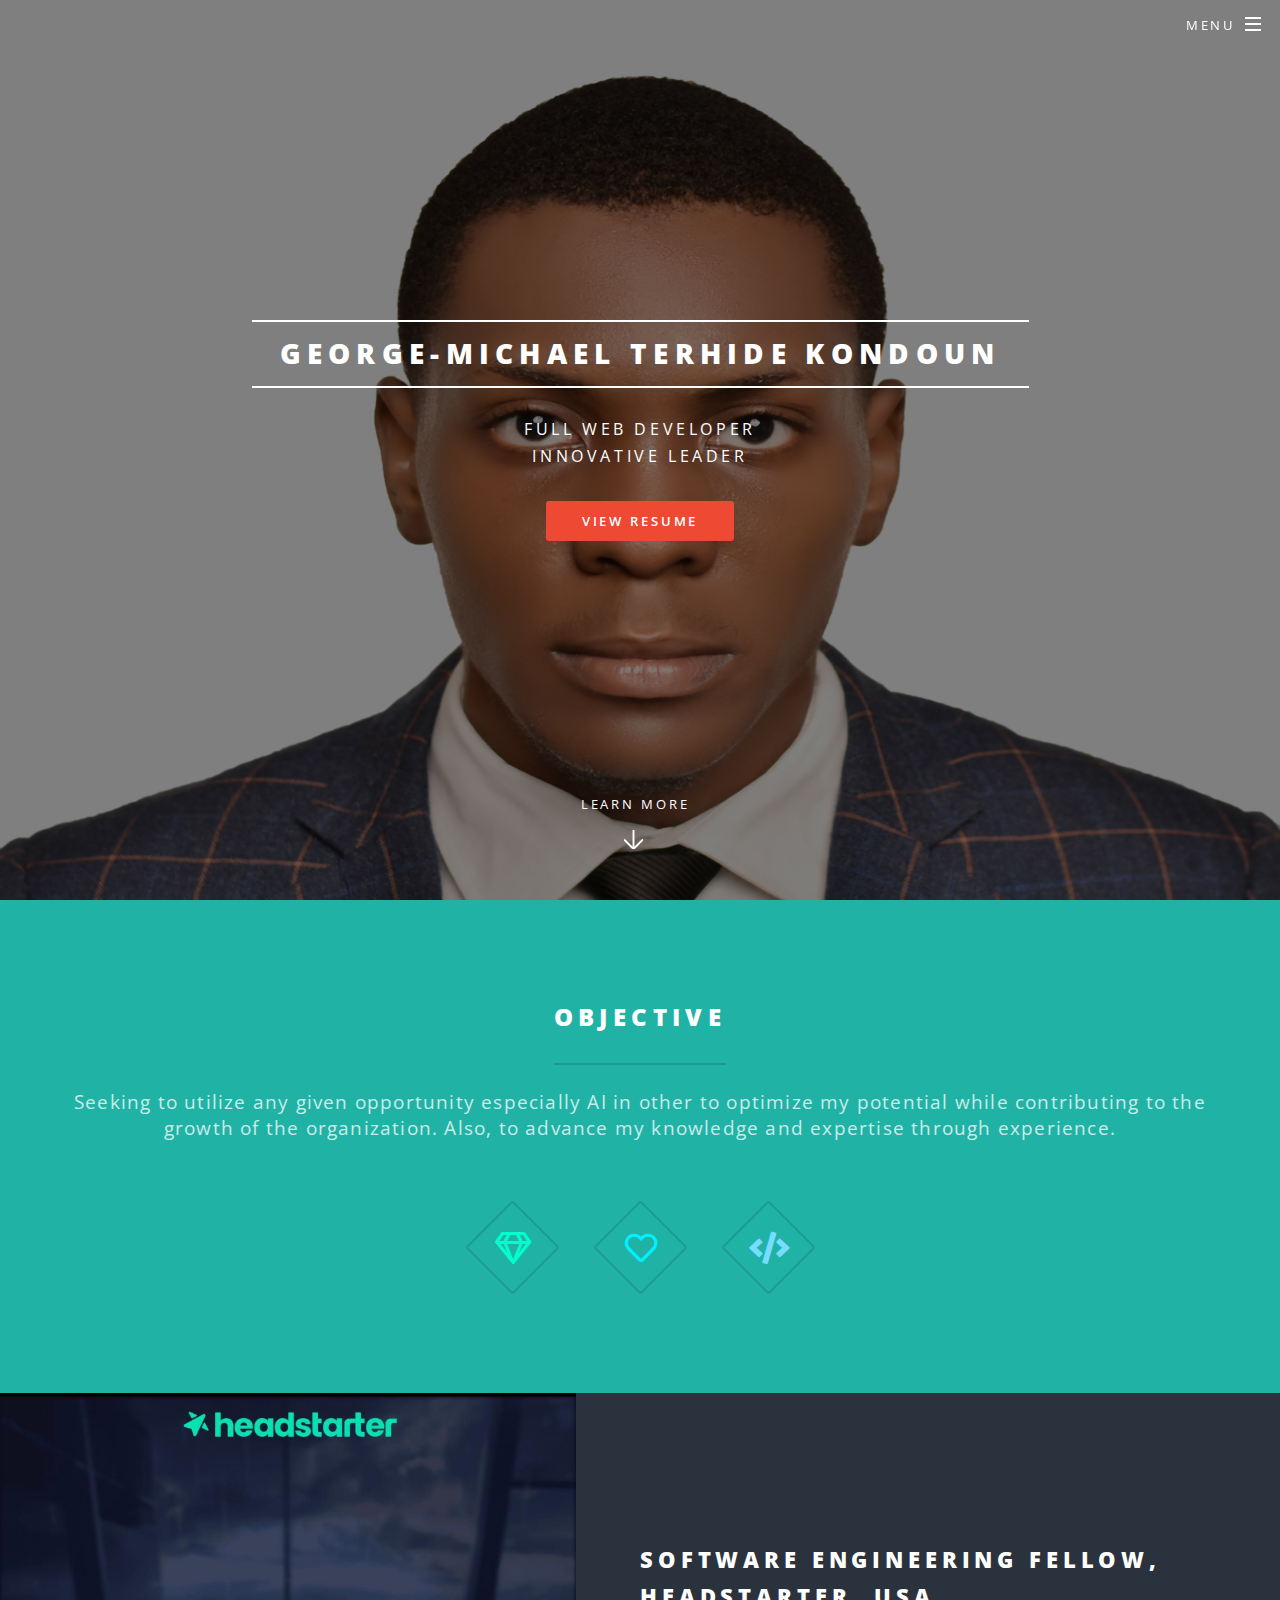
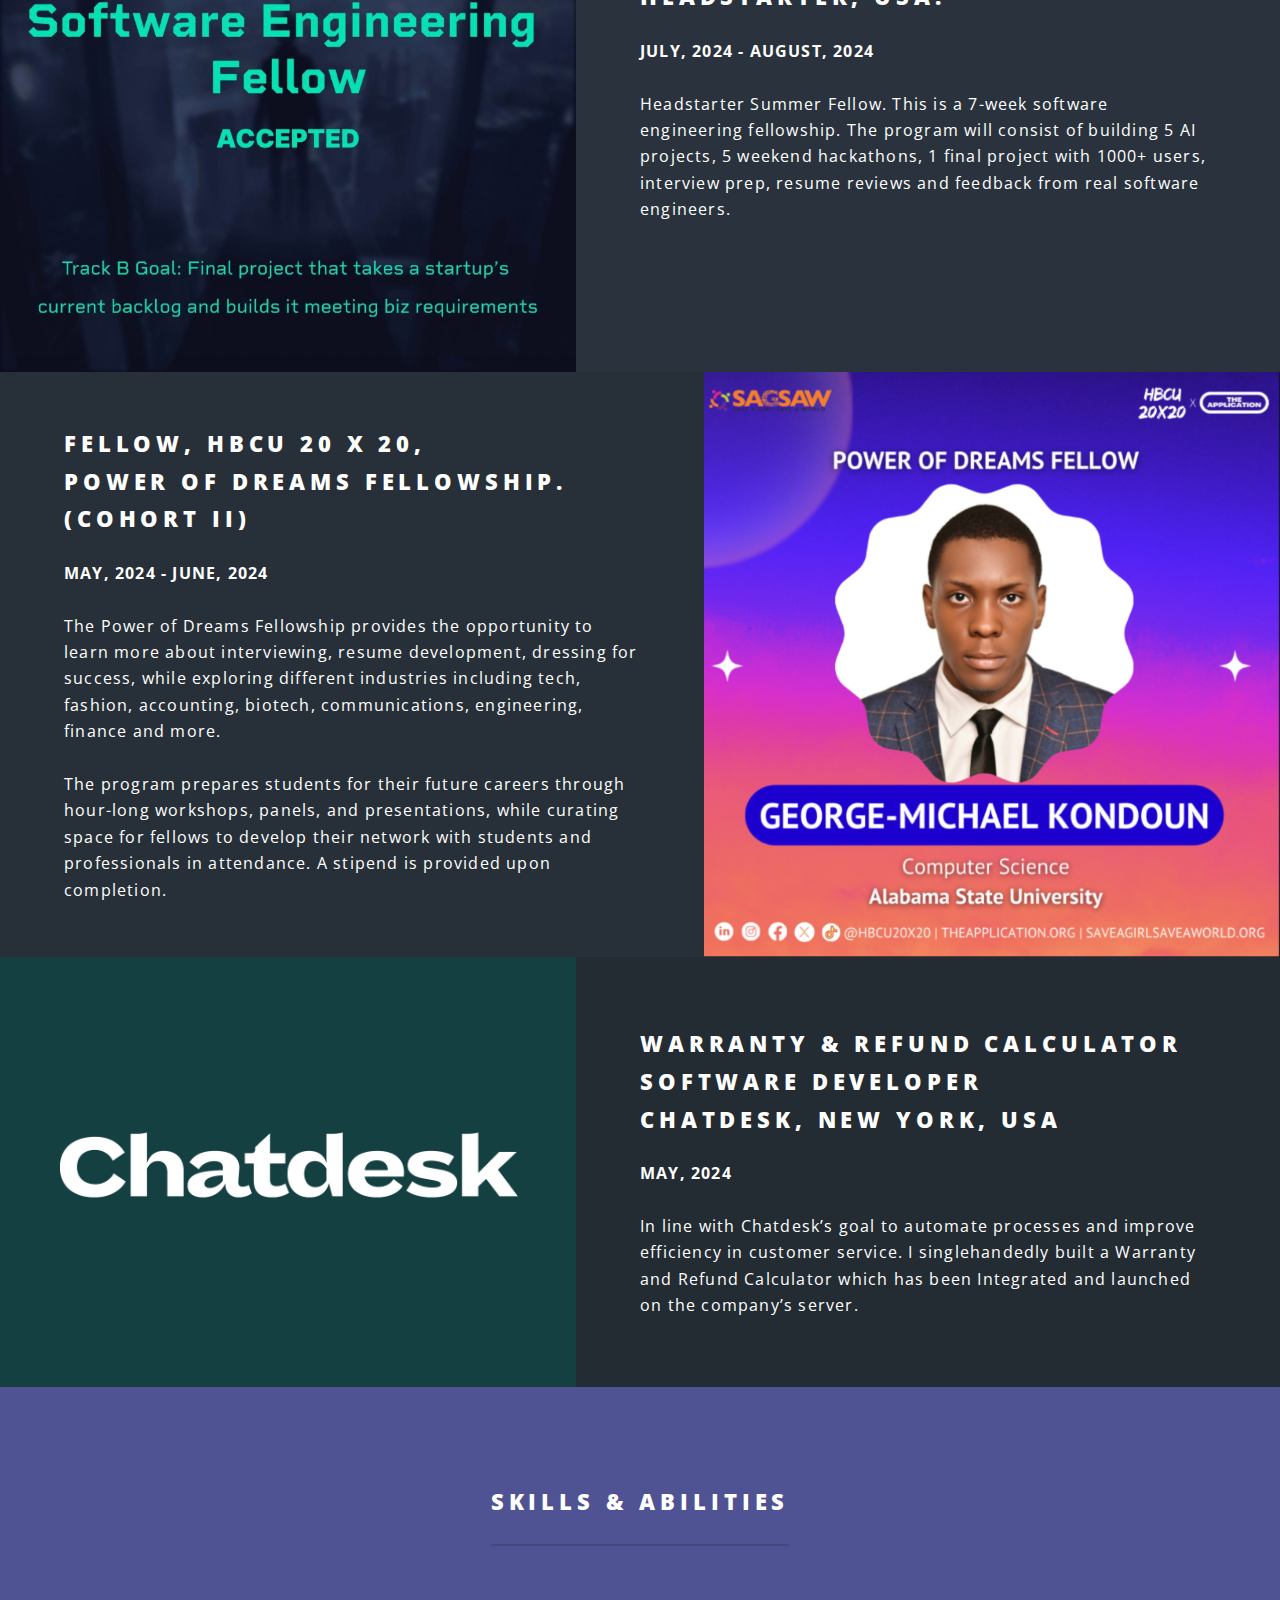
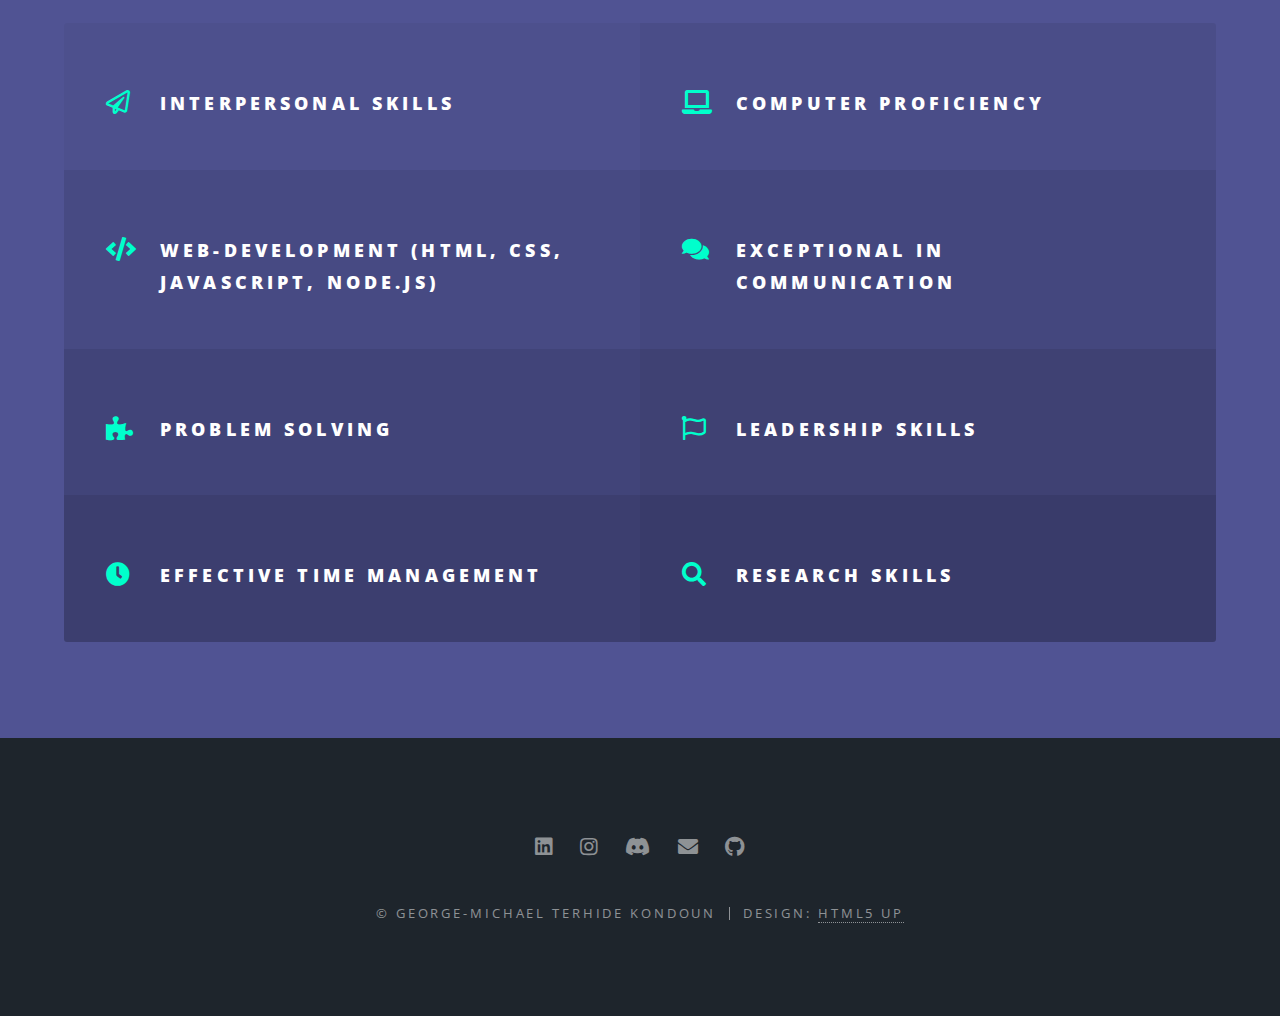
<file: index.html>
<!DOCTYPE HTML>
<!--
	Spectral by HTML5 UP
	html5up.net | @ajlkn
	Free for personal and commercial use under the CCA 3.0 license (html5up.net/license)
-->
<html>
	<head>
		<title>George-Michael Kondoun's Porfolio site</title>
		<meta charset="utf-8" />
		<meta name="viewport" content="width=device-width, initial-scale=1, user-scalable=no" />
		<link rel="stylesheet" href="assets/css/main.css" />
		<noscript><link rel="stylesheet" href="assets/css/noscript.css" /></noscript>
	</head>
	<body class="landing is-preload">

		<!-- Page Wrapper -->
			<div id="page-wrapper">

				<!-- Header -->
					<header id="header" class="alt">
						<h1><a href="index.html"> Portfolio Website</a></h1>
						<nav id="nav">
							<ul>
								<li class="special">
									<a href="#menu" class="menuToggle"><span>Menu</span></a>
									<div id="menu">
										<ul>
											<li><a href="index.html">Home</a></li>
											<li><a href="generic.html">Education</a></li>
											<li><a href="elements.html">Experience</a></li>
										</ul>
									</div>
								</li>
							</ul>
						</nav>
					</header>

				<!-- Banner -->
					<section id="banner">
						<div class="inner">
							<h2>George-Michael Terhide Kondoun</h2>
							<p>Full Web Developer<br />
							Innovative Leader<br />
							<ul class="actions special">
								<li><a href="Resume George-Michael Kondoun(Updated Sept 204).pdf" class="button primary">View Resume</a></li>
							</ul>
						</div>
						<a href="#one" class="more scrolly">Learn More</a>
					</section>

				<!-- One -->
					<section id="one" class="wrapper style1 special">
						<div class="inner">
							<header class="major">
								<h2 style="font-size: 150%;">Objective</h2>
								<p style="font-size: larger;">Seeking to utilize any given opportunity especially AI in other to optimize my potential while contributing to the growth of the organization. Also, to advance my knowledge and expertise through experience.</p>
							</header>
							<ul class="icons major">
								<li><span class="icon fa-gem major style1"><span class="label">Lorem</span></span></li>
								<li><span class="icon fa-heart major style2"><span class="label">Ipsum</span></span></li>
								<li><span class="icon solid fa-code major style3"><span class="label">Dolor</span></span></li>
							</ul>
						</div>
					</section>

				<!-- Two -->
					<section id="two" class="wrapper alt style2">
						<section class="spotlight">
							<div class="image"><img src="images/Headstater.jpg" alt="" /></div><div class="content">
								<h2>Software Engineering Fellow,<br />
								Headstarter, USA.</h2>
								<p><span style="font-weight: bolder;">JULY, 2024 - AUGUST, 2024 </span> <br><br>Headstarter Summer Fellow. This is a 7-week software engineering fellowship. The program will consist of building 5 AI projects, 5 weekend hackathons, 1 final project with 1000+ users, interview prep, resume reviews and feedback from real software engineers.
							</div>
						</section>
						<section class="spotlight">
							<div class="image"><img src="images/Hbcu 20x20.jpg" alt="" /></div><div class="content">
								<h2>Fellow, HBCU 20 x 20, <br />
								Power of Dreams Fellowship. <br> (Cohort II)</h2>
								<p><span style="font-weight: bolder;">MAY, 2024 - JUNE, 2024 </span> <br><br>The Power of Dreams Fellowship provides the opportunity to learn more about interviewing, resume development, dressing for success, while exploring different industries including tech, fashion, accounting, biotech, communications, engineering, finance and more.
<br><br>
									The program prepares students for their future careers through hour-long workshops, panels, and presentations, while curating space for fellows to develop their network with students and professionals in attendance. A stipend is provided upon completion.
									
									
							</div>
						</section>
						<section class="spotlight">
							<div class="image"><img src="images/chatdesk logo.png" alt="" /></div><div class="content">
								<h2>Warranty & Refund Calculator Software Developer<br/>
								Chatdesk, New York, USA</h2>
								<p><span style="font-weight: bolder;">MAY, 2024</span> <br><br>In line with Chatdesk’s goal to automate processes and improve efficiency in customer service.
									I singlehandedly built a Warranty and Refund Calculator which has been Integrated and launched on the company’s server.</p>
							</div>
						</section>
					</section>

				<!-- Three -->
					<section id="three" class="wrapper style3 special">
						<div class="inner">
							<header class="major">
								<h2>SKILLS & ABILITIES</h2>
								
							</header>
							<ul class="features">
								<li class="icon fa-paper-plane">
									<h3>Interpersonal Skills</h3>
									
								</li>
								<li class="icon solid fa-laptop">
									<h3>Computer proficiency</h3>
									
								</li>
								<li class="icon solid fa-code">
									<h3>Web-Development (HTML, CSS, Javascript, Node.js)</h3>
									
								</li>
								<li class="icon solid fa-comments">
									<h3>Exceptional in communication</h3>
									
								</li>
								<li class="icon solid fa-puzzle-piece">
									<h3>Problem Solving</h3>
									
								</li>
								<li class="icon fa-flag">
									<h3>Leadership skills</h3>
									
								</li>

								<li class="icon solid fa-clock">
									<h3>Effective Time management</h3>
									
								</li>

								<li class="icon solid fa-search">
									<h3>Research Skills</h3>
									
								</li>
							</ul>
						</div>
					</section>

				<!-- Footer -->
					<footer id="footer">
						<ul class="icons">
							
							<li><a href="http://linkedin.com/in/george-michael-kondoun-67964b27a" class="icon brands fa-linkedin"><span class="label">Facebook</span></a></li>
							<li><a href="https://www.instagram.com/gmk_rtd?igsh=OGQ5ZDc2ODk2ZA%3D%3D&utm_source=qr" class="icon brands fa-instagram"><span class="label">Instagram</span></a></li>
							<li><a href="https://discordapp.com/users/1236039547108851763" class="icon brands fa-discord"><span class="label">Discord</span></a></li>
							<li><a href="mailto:georgemichaelm16@gmail.com" class="icon solid fa-envelope"><span class="label">Email</span></a></li>
							<li><a href="https://github.com/George-MichaelKo" class="icon brands fa-github"><span class="label">Github</span></a></li>
						</ul>
						<ul class="copyright">
							<li>&copy; George-Michael Terhide Kondoun</li><li>Design: <a href="http://html5up.net">HTML5 UP</a></li>
						</ul>
					</footer>

			</div>

		<!-- Scripts -->
			<script src="assets/js/jquery.min.js"></script>
			<script src="assets/js/jquery.scrollex.min.js"></script>
			<script src="assets/js/jquery.scrolly.min.js"></script>
			<script src="assets/js/browser.min.js"></script>
			<script src="assets/js/breakpoints.min.js"></script>
			<script src="assets/js/util.js"></script>
			<script src="assets/js/main.js"></script>

	</body>
</html>
</file>
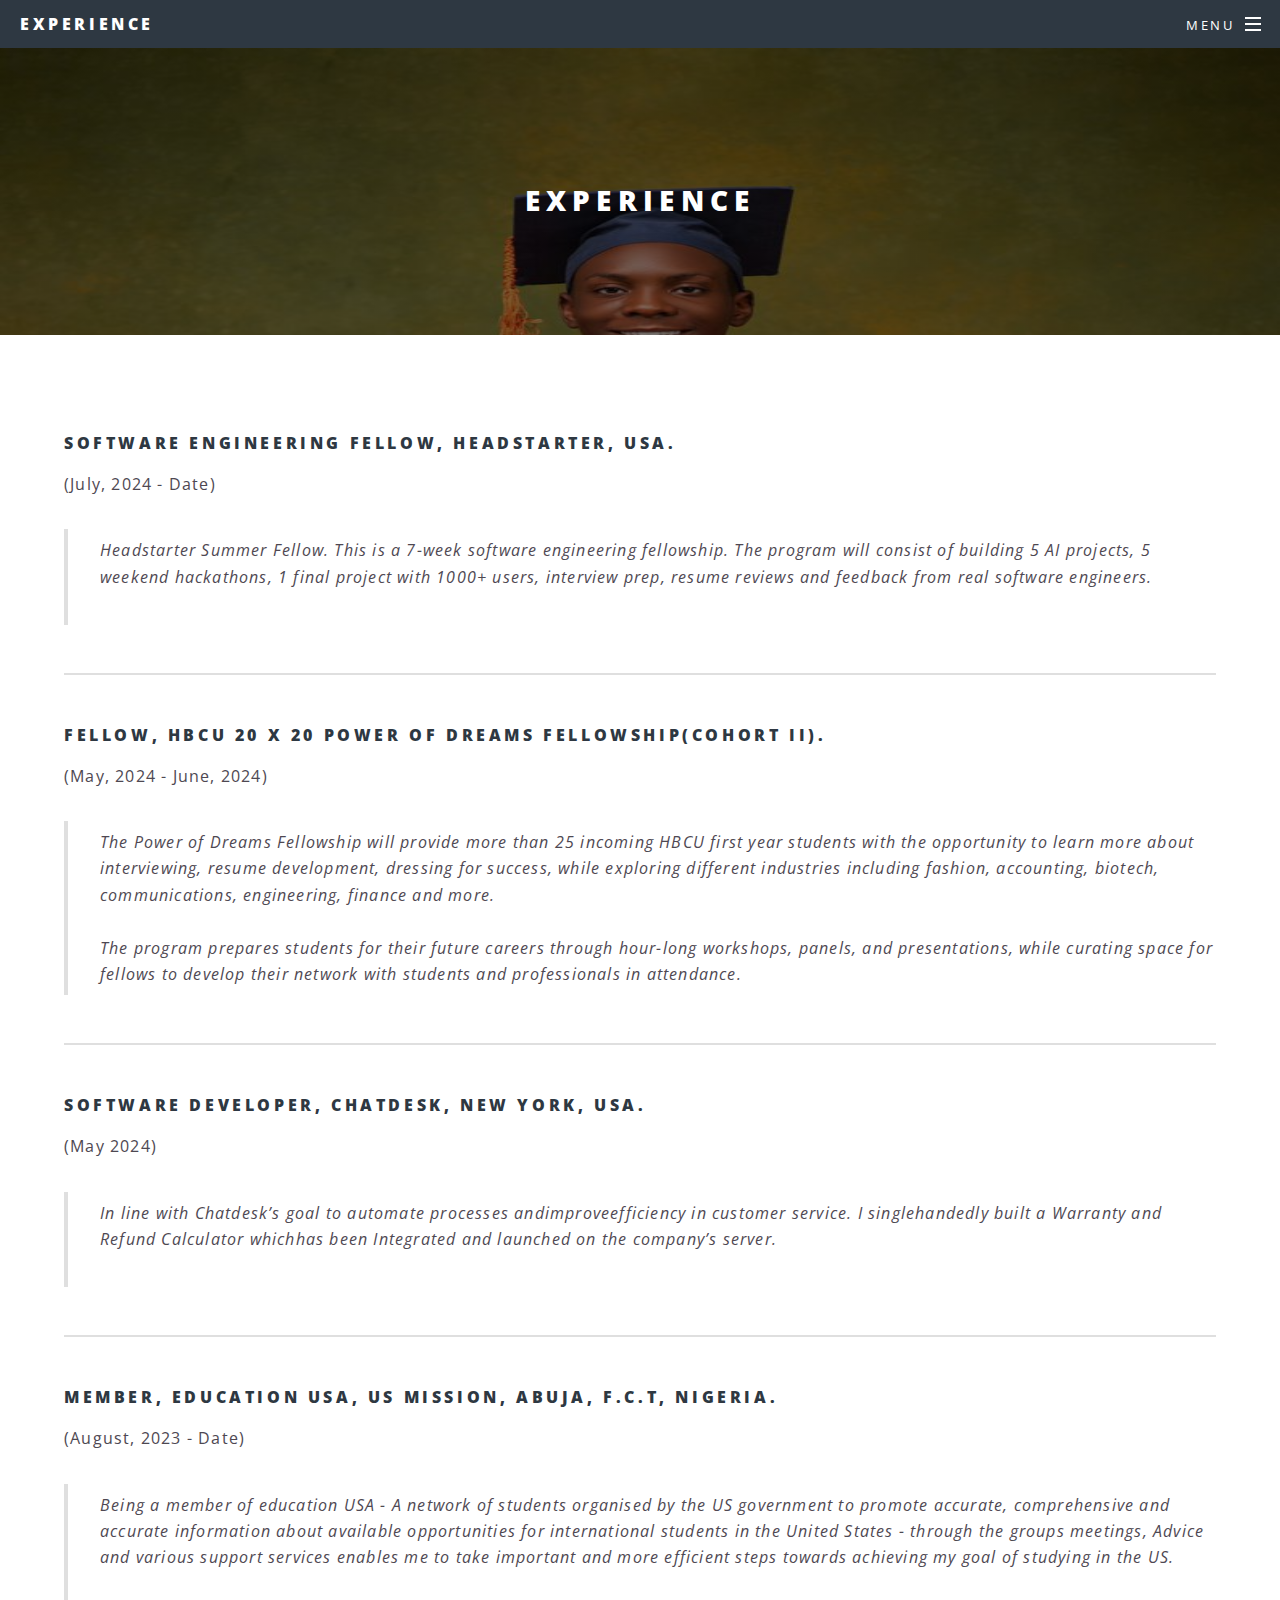
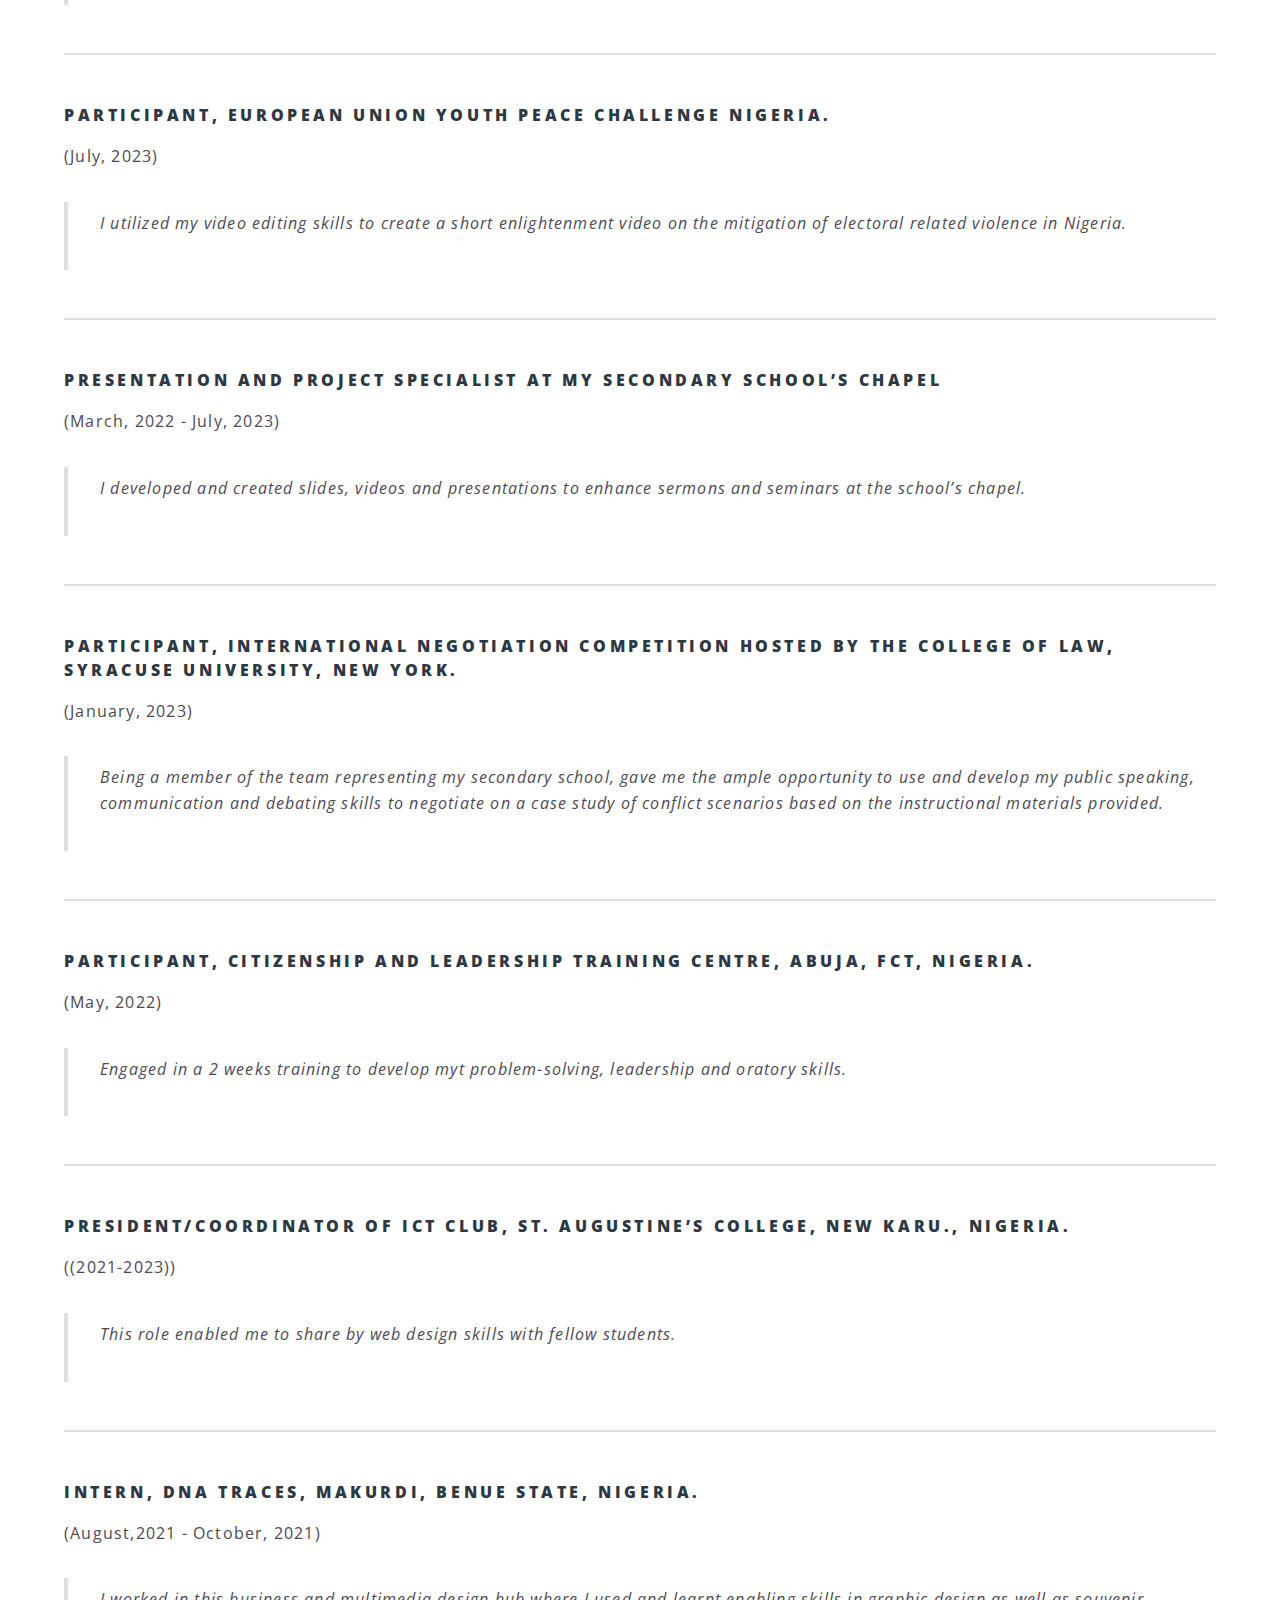
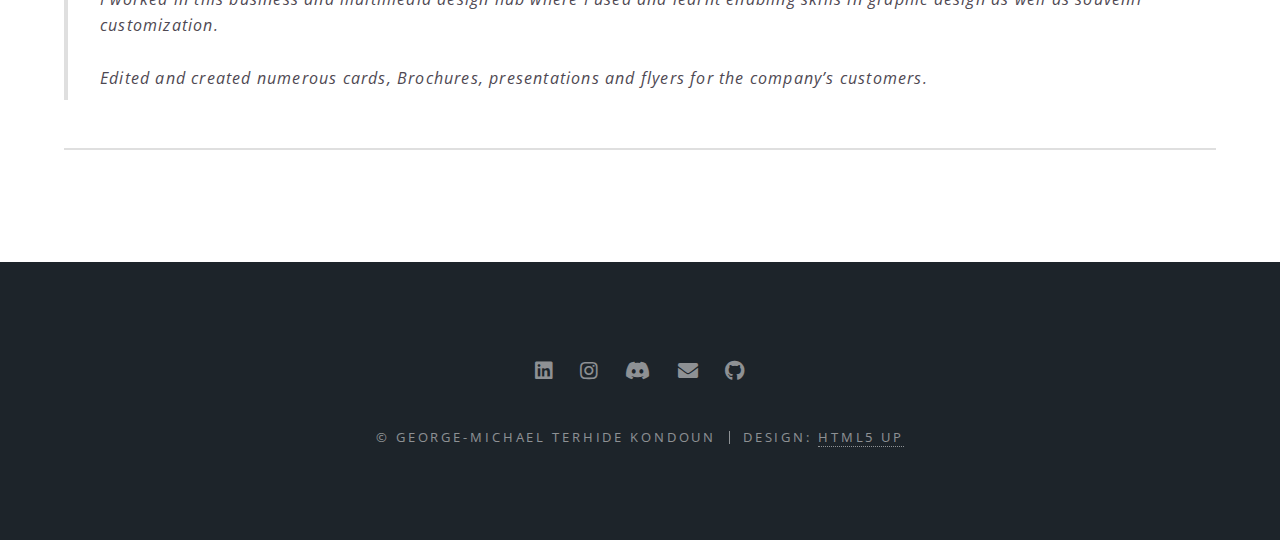
<file: elements.html>
<!DOCTYPE HTML>
<!--
	Spectral by HTML5 UP
	html5up.net | @ajlkn
	Free for personal and commercial use under the CCA 3.0 license (html5up.net/license)
-->
<html>
	<head>
		<title>Experience</title>
		<meta charset="utf-8" />
		<meta name="viewport" content="width=device-width, initial-scale=1, user-scalable=no" />
		<link rel="stylesheet" href="assets/css/main.css" />
		<noscript><link rel="stylesheet" href="assets/css/noscript.css" /></noscript>
	</head>
	<body class="is-preload">

		<!-- Page Wrapper -->
			<div id="page-wrapper">

				<!-- Header -->
					<header id="header">
						<h1><a href="index.html">Experience</a></h1>
						<nav id="nav">
							<ul>
								<li class="special">
									<a href="#menu" class="menuToggle"><span>Menu</span></a>
									<div id="menu">
										<ul>
											<li><a href="index.html">Home</a></li>
											<li><a href="generic.html">Education</a></li>
											<li><a href="elements.html">Experience</a></li>
										</ul>
									</div>
								</li>
							</ul>
						</nav>
					</header>

				<!-- Main -->
					<article id="main">
						<header>
							<h2>Experience</h2>
						</header>
						<section class="wrapper style5">
							<div class="inner">

								<section>
									<h4>Software Engineering Fellow, Headstarter, USA.</h4>
									<p>(July, 2024 - Date)</p>
									<blockquote> Headstarter Summer Fellow. This is a 7-week software engineering fellowship. The program will consist of building 5 AI projects, 5 weekend hackathons, 1 final project with 1000+ users, interview prep, resume reviews and feedback from real software engineers.
							<br><br>
										</blockquote>
									
									<hr />
									<h4>Fellow, HBCU 20 x 20 Power of Dreams Fellowship(Cohort II).</h4>
									<p>(May, 2024 - June, 2024)</p>
									<blockquote> The Power of Dreams Fellowship will provide more than 25 incoming HBCU first year students with
										 the opportunity to learn more about interviewing, resume development, dressing 
										for success, while exploring different industries including fashion, accounting, biotech, communications, engineering, finance and more. <br><br>
										The program prepares students for their future careers through hour-long workshops, panels, and presentations, while curating space
										 for fellows to develop their network with students and professionals in attendance.
										</blockquote>
									
									<hr />
									<h4>Software Developer, Chatdesk, New York, USA.</h4>
									<p>(May 2024)</p>
									<blockquote> In line with Chatdesk’s goal to automate processes andimproveefficiency in customer service.
										I singlehandedly built a Warranty and Refund Calculator whichhas been Integrated and launched on the company’s server. <br><br>
										</blockquote>
									
									<hr />
									<h4>Member, Education USA, US Mission, Abuja, F.C.T,
										Nigeria.</h4>
									<p>(August, 2023 - Date)</p>
									<blockquote> Being a member of education USA - A network of students
										organised by the US government to promote accurate,
										comprehensive and accurate information about available
										opportunities for international students in the United States -
										through the groups meetings, Advice and various support
										services enables me to take important and more efficient steps
										towards achieving my goal of studying in the US. <br><br>
										</blockquote>
									
									<hr />

									<h4>Participant, European Union Youth peace challenge Nigeria.</h4>
									<p>(July, 2023)</p>
									<blockquote> I utilized my video editing skills to create a short enlightenment
										video on the mitigation of electoral related violence in Nigeria. <br><br>
										</blockquote>
									
									<hr />
									<h4>Presentation and Project Specialist at my secondary school’s
										Chapel</h4>
									<p>(March, 2022 - July, 2023)</p>
									<blockquote> I developed and created slides, videos and presentations to
										enhance sermons and seminars at the school’s chapel. <br><br>
										</blockquote>
									
									<hr />
									<h4>Participant, International Negotiation Competition hosted by the
										College of Law, Syracuse University, New York.</h4>
									<p>(January, 2023)</p>
									<blockquote> Being a member of the team representing my secondary school,
										gave me the ample opportunity to use and develop my public
										speaking, communication and debating skills to negotiate on a
										case study of conflict scenarios based on the instructional
										materials provided. <br><br>
										</blockquote>
									
									<hr />
									<h4>Participant, Citizenship and Leadership Training Centre, Abuja, FCT, Nigeria.</h4>
									<p>(May, 2022)</p>
									<blockquote>Engaged in a 2 weeks training to develop myt problem-solving, leadership and
										oratory skills. <br><br>
										</blockquote>
										<hr/>
										
										<h4>President/Coordinator of ICT club, St. Augustine’s College,
											New Karu., Nigeria.</h4>
									<p>((2021-2023))</p>
									<blockquote> This role enabled me to share by web design skills with fellow
										students. <br><br>
										</blockquote>
										<hr/>
									<h4>Intern, DNA Traces, Makurdi, Benue State, Nigeria.</h4>
									<p>(August,2021 - October, 2021)</p>
									<blockquote> I worked in this business and multimedia design hub where I used
										and learnt enabling skills in graphic design as well as souvenir
										customization. <br><br>
										Edited and created numerous cards, Brochures, presentations and
										flyers for the company’s customers.</blockquote>
										<hr/>
										
									
									</div> 
								</section>

								
									
									
										
									
									
									
								
								
								
					</article>

				<!-- Footer -->
				<footer id="footer">
					<ul class="icons">
						
						<li><a href="http://linkedin.com/in/george-michael-kondoun-67964b27a" class="icon brands fa-linkedin"><span class="label">Facebook</span></a></li>
						<li><a href="https://www.instagram.com/gmk_rtd?igsh=OGQ5ZDc2ODk2ZA%3D%3D&utm_source=qr" class="icon brands fa-instagram"><span class="label">Instagram</span></a></li>
						<li><a href="https://discordapp.com/users/1236039547108851763" class="icon brands fa-discord"><span class="label">Discord</span></a></li>
						<li><a href="mailto:georgemichaelm16@gmail.com" class="icon solid fa-envelope"><span class="label">Email</span></a></li>
						<li><a href="https://github.com/George-MichaelKo" class="icon brands fa-github"><span class="label">Github</span></a></li>
					</ul>
					<ul class="copyright">
						<li>&copy; George-Michael Terhide Kondoun</li><li>Design: <a href="http://html5up.net">HTML5 UP</a></li>
					</ul>
				</footer>

		</div>


		<!-- Scripts -->
			<script src="assets/js/jquery.min.js"></script>
			<script src="assets/js/jquery.scrollex.min.js"></script>
			<script src="assets/js/jquery.scrolly.min.js"></script>
			<script src="assets/js/browser.min.js"></script>
			<script src="assets/js/breakpoints.min.js"></script>
			<script src="assets/js/util.js"></script>
			<script src="assets/js/main.js"></script>

	</body>
</html>
</file>
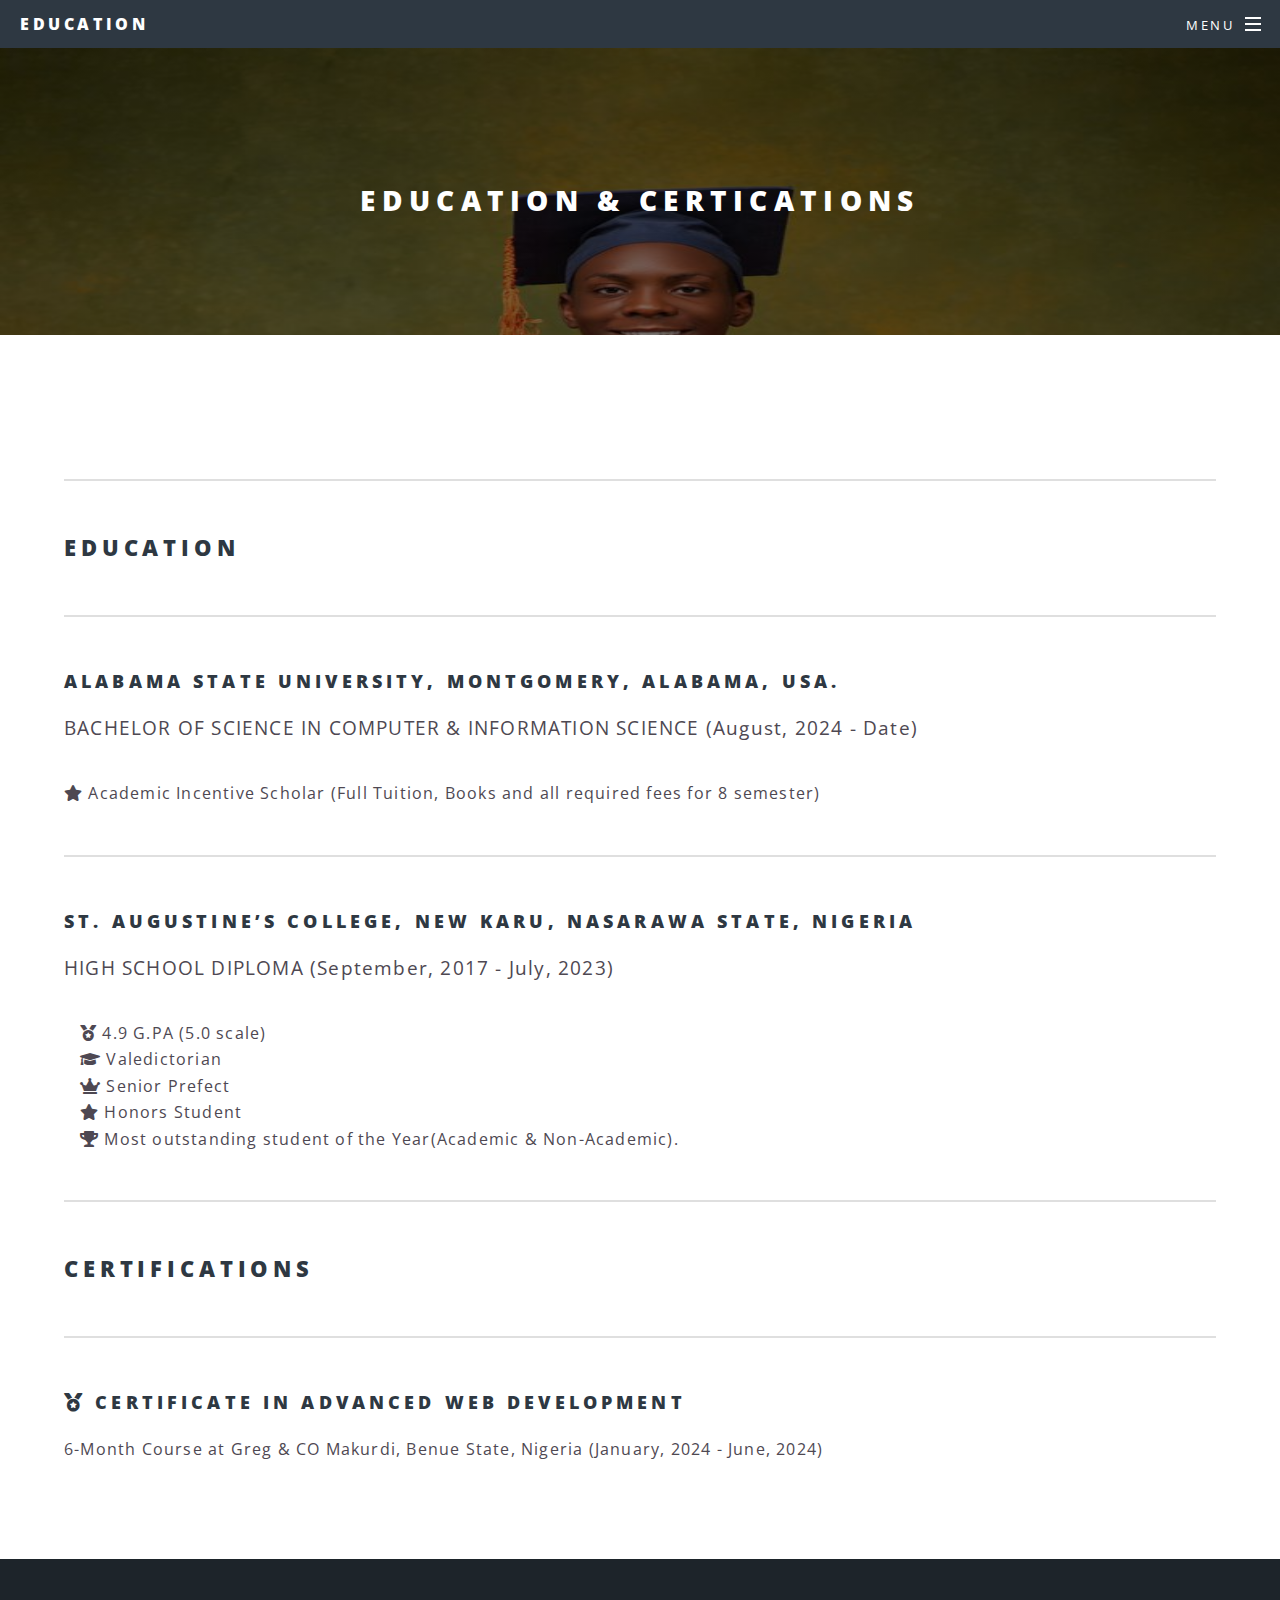
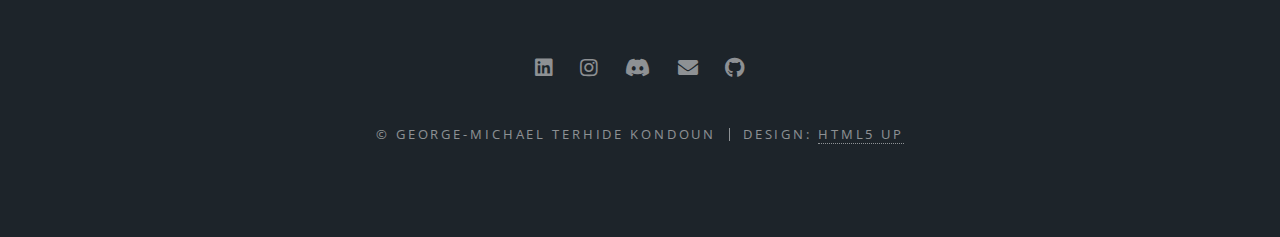
<file: generic.html>
<!DOCTYPE HTML>
<!--
	Spectral by HTML5 UP
	html5up.net | @ajlkn
	Free for personal and commercial use under the CCA 3.0 license (html5up.net/license)
-->
<html>
	<head>
		<title>Education</title>
		<meta charset="utf-8" />
		<meta name="viewport" content="width=device-width, initial-scale=1, user-scalable=no" />
		<link rel="stylesheet" href="assets/css/main.css" />
		<noscript><link rel="stylesheet" href="assets/css/noscript.css" /></noscript>
	</head>
	<body class="is-preload">

		<!-- Page Wrapper -->
			<div id="page-wrapper">

				<!-- Header -->
					<header id="header">
						<h1><a href="index.html">Education</a></h1>
						<nav id="nav">
							<ul>
								<li class="special">
									<a href="#menu" class="menuToggle"><span>Menu</span></a>
									<div id="menu">
										<ul>
											<li><a href="index.html">Home</a></li>
											<li><a href="generic.html">Education </a></li>
											<li><a href="elements.html">Experience</a></li>
											
										</ul>
									</div>
								</li>
							</ul>
						</nav>
					</header>

				<!-- Main -->
					<article id="main">
						<header>
							<h2>Education & Certications</h2>
						</header>
						<section class="wrapper style5">
							<div class="inner">
							<hr>
							<h2>Education</h2>
							<hr>
								<h3>Alabama State University, Montgomery, Alabama, USA.<br></h3>
								<p style="font-size: larger;">BACHELOR OF SCIENCE IN COMPUTER & INFORMATION SCIENCE  (August, 2024 - Date) <br></p>
									<p><span class="icon solid fa-star">  Academic Incentive Scholar (Full Tuition, Books and all
									required fees for 8 semester)</span></p>
									
								

								<hr />

								<h3>St. Augustine’s College, New Karu, Nasarawa State, Nigeria</h3>
								<p style="font-size: larger;">HIGH SCHOOL DIPLOMA  (September, 2017 - July, 2023)</p>

								<p>
									<Ul>
										<span class="icon solid fa-medal"> 4.9 G.PA (5.0 scale)</span>
											<br>
											<span class="icon solid fa-graduation-cap"> Valedictorian </span>
											<br>
											<span class="icon solid fa-crown"> Senior Prefect </span>
											<br>
											<span class="icon solid fa-star"> Honors Student</span>
											<br>
											<span class="icon solid fa-trophy"> Most
												outstanding student of the Year(Academic & Non-Academic).</span>
											

									</Ul>
								</p>
								<hr>
							<h2>Certifications</h2>
							<hr>
							<h3 class="icon solid fa-medal"> Certificate in Advanced Web Development</h3>
							<p > 6-Month Course at Greg & CO Makurdi, Benue State, Nigeria (January, 2024 - June, 2024) <br></p>
							</div>
						</section>
					</article>

				<!-- Footer -->
				<footer id="footer">
					<ul class="icons">
						
						<li><a href="http://linkedin.com/in/george-michael-kondoun-67964b27a" class="icon brands fa-linkedin"><span class="label">Facebook</span></a></li>
						<li><a href="https://www.instagram.com/gmk_rtd?igsh=OGQ5ZDc2ODk2ZA%3D%3D&utm_source=qr" class="icon brands fa-instagram"><span class="label">Instagram</span></a></li>
						<li><a href="https://discordapp.com/users/1236039547108851763" class="icon brands fa-discord"><span class="label">Discord</span></a></li>
						<li><a href="mailto:georgemichaelm16@gmail.com" class="icon solid fa-envelope"><span class="label">Email</span></a></li>
						<li><a href="https://github.com/George-MichaelKo" class="icon brands fa-github"><span class="label">Github</span></a></li>
					</ul>
					<ul class="copyright">
						<li>&copy; George-Michael Terhide Kondoun</li><li>Design: <a href="http://html5up.net">HTML5 UP</a></li>
					</ul>
				</footer>

		</div>
		<!-- Scripts -->
			<script src="assets/js/jquery.min.js"></script>
			<script src="assets/js/jquery.scrollex.min.js"></script>
			<script src="assets/js/jquery.scrolly.min.js"></script>
			<script src="assets/js/browser.min.js"></script>
			<script src="assets/js/breakpoints.min.js"></script>
			<script src="assets/js/util.js"></script>
			<script src="assets/js/main.js"></script>

	</body>
</html>
</file>
<file: assets/css/noscript.css>
/*
	Spectral by HTML5 UP
	html5up.net | @ajlkn
	Free for personal and commercial use under the CCA 3.0 license (html5up.net/license)
*/

/* Banner */

	body.is-preload #banner h2 {
		-moz-transform: none;
		-webkit-transform: none;
		-ms-transform: none;
		transform: none;
		opacity: 1;
	}

		body.is-preload #banner h2:before, body.is-preload #banner h2:after {
			width: 100%;
		}

	body.is-preload #banner .more {
		-moz-transform: none;
		-webkit-transform: none;
		-ms-transform: none;
		transform: none;
		opacity: 1;
	}

	body.is-preload #banner:after {
		opacity: 0;
	}
</file>
<file: assets/css/main.css>
@import url(fontawesome-all.min.css);
@import url("https://fonts.googleapis.com/css?family=Open+Sans:400,400italic,600,600italic,800,800italic");

/*
	Spectral by HTML5 UP
	html5up.net | @ajlkn
	Free for personal and commercial use under the CCA 3.0 license (html5up.net/license)
*/

html, body, div, span, applet, object,
iframe, h1, h2, h3, h4, h5, h6, p, blockquote,
pre, a, abbr, acronym, address, big, cite,
code, del, dfn, em, img, ins, kbd, q, s, samp,
small, strike, strong, sub, sup, tt, var, b,
u, i, center, dl, dt, dd, ol, ul, li, fieldset,
form, label, legend, table, caption, tbody,
tfoot, thead, tr, th, td, article, aside,
canvas, details, embed, figure, figcaption,
footer, header, hgroup, menu, nav, output, ruby,
section, summary, time, mark, audio, video {
	margin: 0;
	padding: 0;
	border: 0;
	font-size: 100%;
	font: inherit;
	vertical-align: baseline;}

article, aside, details, figcaption, figure,
footer, header, hgroup, menu, nav, section {
	display: block;}

body {
	line-height: 1;
}

ol, ul {
	list-style: none;
}

blockquote, q {
	quotes: none;
}

	blockquote:before, blockquote:after, q:before, q:after {
		content: '';
		content: none;
	}

table {
	border-collapse: collapse;
	border-spacing: 0;
}

body {
	-webkit-text-size-adjust: none;
}

mark {
	background-color: transparent;
	color: inherit;
}

input::-moz-focus-inner {
	border: 0;
	padding: 0;
}

input, select, textarea {
	-moz-appearance: none;
	-webkit-appearance: none;
	-ms-appearance: none;
	appearance: none;
}

/* Basic */

	@-ms-viewport {
		width: device-width;
	}

	html {
		box-sizing: border-box;
	}

	*, *:before, *:after {
		box-sizing: inherit;
	}

	body {
		background: #2e3842;
	}

		body.is-preload *, body.is-preload *:before, body.is-preload *:after {
			-moz-animation: none !important;
			-webkit-animation: none !important;
			-ms-animation: none !important;
			animation: none !important;
			-moz-transition: none !important;
			-webkit-transition: none !important;
			-ms-transition: none !important;
			transition: none !important;
		}

	body, input, select, textarea {
		color: #fff;
		font-family: "Open Sans", Helvetica, sans-serif;
		font-size: 15pt;
		font-weight: 400;
		letter-spacing: 0.075em;
		line-height: 1.65em;
	}

		@media screen and (max-width: 1680px) {

			body, input, select, textarea {
				font-size: 13pt;
			}

		}

		@media screen and (max-width: 1280px) {

			body, input, select, textarea {
				font-size: 12pt;
			}

		}

		@media screen and (max-width: 736px) {

			body, input, select, textarea {
				font-size: 11pt;
				letter-spacing: 0.0375em;
			}

		}

	a {
		-moz-transition: color 0.2s ease, border-bottom-color 0.2s ease;
		-webkit-transition: color 0.2s ease, border-bottom-color 0.2s ease;
		-ms-transition: color 0.2s ease, border-bottom-color 0.2s ease;
		transition: color 0.2s ease, border-bottom-color 0.2s ease;
		border-bottom: dotted 1px;
		color: inherit;
		text-decoration: none;
	}

		a:hover {
			border-bottom-color: transparent;
		}

	strong, b {
		color: #fff;
		font-weight: 600;
	}

	em, i {
		font-style: italic;
	}

	p {
		margin: 0 0 2em 0;
	}

	h1, h2, h3, h4, h5, h6 {
		color: #fff;
		font-weight: 800;
		letter-spacing: 0.225em;
		line-height: 1em;
		margin: 0 0 1em 0;
		text-transform: uppercase;
	}

		h1 a, h2 a, h3 a, h4 a, h5 a, h6 a {
			color: inherit;
			text-decoration: none;
		}

	h2 {
		font-size: 1.35em;
		line-height: 1.75em;
	}

		@media screen and (max-width: 736px) {

			h2 {
				font-size: 1.1em;
				line-height: 1.65em;
			}

		}

	h3 {
		font-size: 1.15em;
		line-height: 1.75em;
	}

		@media screen and (max-width: 736px) {

			h3 {
				font-size: 1em;
				line-height: 1.65em;
			}

		}

	h4 {
		font-size: 1em;
		line-height: 1.5em;
	}

	h5 {
		font-size: 0.8em;
		line-height: 1.5em;
	}

	h6 {
		font-size: 0.7em;
		line-height: 1.5em;
	}

	sub {
		font-size: 0.8em;
		position: relative;
		top: 0.5em;
	}

	sup {
		font-size: 0.8em;
		position: relative;
		top: -0.5em;
	}

	hr {
		border: 0;
		border-bottom: solid 2px #fff;
		margin: 3em 0;
	}

		hr.major {
			margin: 4.5em 0;
		}

	blockquote {
		border-left: solid 4px #fff;
		font-style: italic;
		margin: 0 0 2em 0;
		padding: 0.5em 0 0.5em 2em;
	}

	code {
		background: rgba(144, 144, 144, 0.25);
		border-radius: 3px;
		font-family: "Courier New", monospace;
		font-size: 0.9em;
		letter-spacing: 0;
		margin: 0 0.25em;
		padding: 0.25em 0.65em;
	}

	pre {
		-webkit-overflow-scrolling: touch;
		font-family: "Courier New", monospace;
		font-size: 0.9em;
		margin: 0 0 2em 0;
	}

		pre code {
			display: block;
			line-height: 1.75em;
			padding: 1em 1.5em;
			overflow-x: auto;
		}

	.align-left {
		text-align: left;
	}

	.align-center {
		text-align: center;
	}

	.align-right {
		text-align: right;
	}

/* Row */

	.row {
		display: flex;
		flex-wrap: wrap;
		box-sizing: border-box;
		align-items: stretch;
	}

		.row > * {
			box-sizing: border-box;
		}

		.row.gtr-uniform > * > :last-child {
			margin-bottom: 0;
		}

		.row.aln-left {
			justify-content: flex-start;
		}

		.row.aln-center {
			justify-content: center;
		}

		.row.aln-right {
			justify-content: flex-end;
		}

		.row.aln-top {
			align-items: flex-start;
		}

		.row.aln-middle {
			align-items: center;
		}

		.row.aln-bottom {
			align-items: flex-end;
		}

		.row > .imp {
			order: -1;
		}

		.row > .col-1 {
			width: 8.33333%;
		}

		.row > .off-1 {
			margin-left: 8.33333%;
		}

		.row > .col-2 {
			width: 16.66667%;
		}

		.row > .off-2 {
			margin-left: 16.66667%;
		}

		.row > .col-3 {
			width: 25%;
		}

		.row > .off-3 {
			margin-left: 25%;
		}

		.row > .col-4 {
			width: 33.33333%;
		}

		.row > .off-4 {
			margin-left: 33.33333%;
		}

		.row > .col-5 {
			width: 41.66667%;
		}

		.row > .off-5 {
			margin-left: 41.66667%;
		}

		.row > .col-6 {
			width: 50%;
		}

		.row > .off-6 {
			margin-left: 50%;
		}

		.row > .col-7 {
			width: 58.33333%;
		}

		.row > .off-7 {
			margin-left: 58.33333%;
		}

		.row > .col-8 {
			width: 66.66667%;
		}

		.row > .off-8 {
			margin-left: 66.66667%;
		}

		.row > .col-9 {
			width: 75%;
		}

		.row > .off-9 {
			margin-left: 75%;
		}

		.row > .col-10 {
			width: 83.33333%;
		}

		.row > .off-10 {
			margin-left: 83.33333%;
		}

		.row > .col-11 {
			width: 91.66667%;
		}

		.row > .off-11 {
			margin-left: 91.66667%;
		}

		.row > .col-12 {
			width: 100%;
		}

		.row > .off-12 {
			margin-left: 100%;
		}

		.row.gtr-0 {
			margin-top: 0;
			margin-left: 0em;
		}

			.row.gtr-0 > * {
				padding: 0 0 0 0em;
			}

			.row.gtr-0.gtr-uniform {
				margin-top: 0em;
			}

				.row.gtr-0.gtr-uniform > * {
					padding-top: 0em;
				}

		.row.gtr-25 {
			margin-top: 0;
			margin-left: -0.375em;
		}

			.row.gtr-25 > * {
				padding: 0 0 0 0.375em;
			}

			.row.gtr-25.gtr-uniform {
				margin-top: -0.375em;
			}

				.row.gtr-25.gtr-uniform > * {
					padding-top: 0.375em;
				}

		.row.gtr-50 {
			margin-top: 0;
			margin-left: -0.75em;
		}

			.row.gtr-50 > * {
				padding: 0 0 0 0.75em;
			}

			.row.gtr-50.gtr-uniform {
				margin-top: -0.75em;
			}

				.row.gtr-50.gtr-uniform > * {
					padding-top: 0.75em;
				}

		.row {
			margin-top: 0;
			margin-left: -1.5em;
		}

			.row > * {
				padding: 0 0 0 1.5em;
			}

			.row.gtr-uniform {
				margin-top: -1.5em;
			}

				.row.gtr-uniform > * {
					padding-top: 1.5em;
				}

		.row.gtr-150 {
			margin-top: 0;
			margin-left: -2.25em;
		}

			.row.gtr-150 > * {
				padding: 0 0 0 2.25em;
			}

			.row.gtr-150.gtr-uniform {
				margin-top: -2.25em;
			}

				.row.gtr-150.gtr-uniform > * {
					padding-top: 2.25em;
				}

		.row.gtr-200 {
			margin-top: 0;
			margin-left: -3em;
		}

			.row.gtr-200 > * {
				padding: 0 0 0 3em;
			}

			.row.gtr-200.gtr-uniform {
				margin-top: -3em;
			}

				.row.gtr-200.gtr-uniform > * {
					padding-top: 3em;
				}

		@media screen and (max-width: 1680px) {

			.row {
				display: flex;
				flex-wrap: wrap;
				box-sizing: border-box;
				align-items: stretch;
			}

				.row > * {
					box-sizing: border-box;
				}

				.row.gtr-uniform > * > :last-child {
					margin-bottom: 0;
				}

				.row.aln-left {
					justify-content: flex-start;
				}

				.row.aln-center {
					justify-content: center;
				}

				.row.aln-right {
					justify-content: flex-end;
				}

				.row.aln-top {
					align-items: flex-start;
				}

				.row.aln-middle {
					align-items: center;
				}

				.row.aln-bottom {
					align-items: flex-end;
				}

				.row > .imp-xlarge {
					order: -1;
				}

				.row > .col-1-xlarge {
					width: 8.33333%;
				}

				.row > .off-1-xlarge {
					margin-left: 8.33333%;
				}

				.row > .col-2-xlarge {
					width: 16.66667%;
				}

				.row > .off-2-xlarge {
					margin-left: 16.66667%;
				}

				.row > .col-3-xlarge {
					width: 25%;
				}

				.row > .off-3-xlarge {
					margin-left: 25%;
				}

				.row > .col-4-xlarge {
					width: 33.33333%;
				}

				.row > .off-4-xlarge {
					margin-left: 33.33333%;
				}

				.row > .col-5-xlarge {
					width: 41.66667%;
				}

				.row > .off-5-xlarge {
					margin-left: 41.66667%;
				}

				.row > .col-6-xlarge {
					width: 50%;
				}

				.row > .off-6-xlarge {
					margin-left: 50%;
				}

				.row > .col-7-xlarge {
					width: 58.33333%;
				}

				.row > .off-7-xlarge {
					margin-left: 58.33333%;
				}

				.row > .col-8-xlarge {
					width: 66.66667%;
				}

				.row > .off-8-xlarge {
					margin-left: 66.66667%;
				}

				.row > .col-9-xlarge {
					width: 75%;
				}

				.row > .off-9-xlarge {
					margin-left: 75%;
				}

				.row > .col-10-xlarge {
					width: 83.33333%;
				}

				.row > .off-10-xlarge {
					margin-left: 83.33333%;
				}

				.row > .col-11-xlarge {
					width: 91.66667%;
				}

				.row > .off-11-xlarge {
					margin-left: 91.66667%;
				}

				.row > .col-12-xlarge {
					width: 100%;
				}

				.row > .off-12-xlarge {
					margin-left: 100%;
				}

				.row.gtr-0 {
					margin-top: 0;
					margin-left: 0em;
				}

					.row.gtr-0 > * {
						padding: 0 0 0 0em;
					}

					.row.gtr-0.gtr-uniform {
						margin-top: 0em;
					}

						.row.gtr-0.gtr-uniform > * {
							padding-top: 0em;
						}

				.row.gtr-25 {
					margin-top: 0;
					margin-left: -0.375em;
				}

					.row.gtr-25 > * {
						padding: 0 0 0 0.375em;
					}

					.row.gtr-25.gtr-uniform {
						margin-top: -0.375em;
					}

						.row.gtr-25.gtr-uniform > * {
							padding-top: 0.375em;
						}

				.row.gtr-50 {
					margin-top: 0;
					margin-left: -0.75em;
				}

					.row.gtr-50 > * {
						padding: 0 0 0 0.75em;
					}

					.row.gtr-50.gtr-uniform {
						margin-top: -0.75em;
					}

						.row.gtr-50.gtr-uniform > * {
							padding-top: 0.75em;
						}

				.row {
					margin-top: 0;
					margin-left: -1.5em;
				}

					.row > * {
						padding: 0 0 0 1.5em;
					}

					.row.gtr-uniform {
						margin-top: -1.5em;
					}

						.row.gtr-uniform > * {
							padding-top: 1.5em;
						}

				.row.gtr-150 {
					margin-top: 0;
					margin-left: -2.25em;
				}

					.row.gtr-150 > * {
						padding: 0 0 0 2.25em;
					}

					.row.gtr-150.gtr-uniform {
						margin-top: -2.25em;
					}

						.row.gtr-150.gtr-uniform > * {
							padding-top: 2.25em;
						}

				.row.gtr-200 {
					margin-top: 0;
					margin-left: -3em;
				}

					.row.gtr-200 > * {
						padding: 0 0 0 3em;
					}

					.row.gtr-200.gtr-uniform {
						margin-top: -3em;
					}

						.row.gtr-200.gtr-uniform > * {
							padding-top: 3em;
						}

		}

		@media screen and (max-width: 1280px) {

			.row {
				display: flex;
				flex-wrap: wrap;
				box-sizing: border-box;
				align-items: stretch;
			}

				.row > * {
					box-sizing: border-box;
				}

				.row.gtr-uniform > * > :last-child {
					margin-bottom: 0;
				}

				.row.aln-left {
					justify-content: flex-start;
				}

				.row.aln-center {
					justify-content: center;
				}

				.row.aln-right {
					justify-content: flex-end;
				}

				.row.aln-top {
					align-items: flex-start;
				}

				.row.aln-middle {
					align-items: center;
				}

				.row.aln-bottom {
					align-items: flex-end;
				}

				.row > .imp-large {
					order: -1;
				}

				.row > .col-1-large {
					width: 8.33333%;
				}

				.row > .off-1-large {
					margin-left: 8.33333%;
				}

				.row > .col-2-large {
					width: 16.66667%;
				}

				.row > .off-2-large {
					margin-left: 16.66667%;
				}

				.row > .col-3-large {
					width: 25%;
				}

				.row > .off-3-large {
					margin-left: 25%;
				}

				.row > .col-4-large {
					width: 33.33333%;
				}

				.row > .off-4-large {
					margin-left: 33.33333%;
				}

				.row > .col-5-large {
					width: 41.66667%;
				}

				.row > .off-5-large {
					margin-left: 41.66667%;
				}

				.row > .col-6-large {
					width: 50%;
				}

				.row > .off-6-large {
					margin-left: 50%;
				}

				.row > .col-7-large {
					width: 58.33333%;
				}

				.row > .off-7-large {
					margin-left: 58.33333%;
				}

				.row > .col-8-large {
					width: 66.66667%;
				}

				.row > .off-8-large {
					margin-left: 66.66667%;
				}

				.row > .col-9-large {
					width: 75%;
				}

				.row > .off-9-large {
					margin-left: 75%;
				}

				.row > .col-10-large {
					width: 83.33333%;
				}

				.row > .off-10-large {
					margin-left: 83.33333%;
				}

				.row > .col-11-large {
					width: 91.66667%;
				}

				.row > .off-11-large {
					margin-left: 91.66667%;
				}

				.row > .col-12-large {
					width: 100%;
				}

				.row > .off-12-large {
					margin-left: 100%;
				}

				.row.gtr-0 {
					margin-top: 0;
					margin-left: 0em;
				}

					.row.gtr-0 > * {
						padding: 0 0 0 0em;
					}

					.row.gtr-0.gtr-uniform {
						margin-top: 0em;
					}

						.row.gtr-0.gtr-uniform > * {
							padding-top: 0em;
						}

				.row.gtr-25 {
					margin-top: 0;
					margin-left: -0.375em;
				}

					.row.gtr-25 > * {
						padding: 0 0 0 0.375em;
					}

					.row.gtr-25.gtr-uniform {
						margin-top: -0.375em;
					}

						.row.gtr-25.gtr-uniform > * {
							padding-top: 0.375em;
						}

				.row.gtr-50 {
					margin-top: 0;
					margin-left: -0.75em;
				}

					.row.gtr-50 > * {
						padding: 0 0 0 0.75em;
					}

					.row.gtr-50.gtr-uniform {
						margin-top: -0.75em;
					}

						.row.gtr-50.gtr-uniform > * {
							padding-top: 0.75em;
						}

				.row {
					margin-top: 0;
					margin-left: -1.5em;
				}

					.row > * {
						padding: 0 0 0 1.5em;
					}

					.row.gtr-uniform {
						margin-top: -1.5em;
					}

						.row.gtr-uniform > * {
							padding-top: 1.5em;
						}

				.row.gtr-150 {
					margin-top: 0;
					margin-left: -2.25em;
				}

					.row.gtr-150 > * {
						padding: 0 0 0 2.25em;
					}

					.row.gtr-150.gtr-uniform {
						margin-top: -2.25em;
					}

						.row.gtr-150.gtr-uniform > * {
							padding-top: 2.25em;
						}

				.row.gtr-200 {
					margin-top: 0;
					margin-left: -3em;
				}

					.row.gtr-200 > * {
						padding: 0 0 0 3em;
					}

					.row.gtr-200.gtr-uniform {
						margin-top: -3em;
					}

						.row.gtr-200.gtr-uniform > * {
							padding-top: 3em;
						}

		}

		@media screen and (max-width: 980px) {

			.row {
				display: flex;
				flex-wrap: wrap;
				box-sizing: border-box;
				align-items: stretch;
			}

				.row > * {
					box-sizing: border-box;
				}

				.row.gtr-uniform > * > :last-child {
					margin-bottom: 0;
				}

				.row.aln-left {
					justify-content: flex-start;
				}

				.row.aln-center {
					justify-content: center;
				}

				.row.aln-right {
					justify-content: flex-end;
				}

				.row.aln-top {
					align-items: flex-start;
				}

				.row.aln-middle {
					align-items: center;
				}

				.row.aln-bottom {
					align-items: flex-end;
				}

				.row > .imp-medium {
					order: -1;
				}

				.row > .col-1-medium {
					width: 8.33333%;
				}

				.row > .off-1-medium {
					margin-left: 8.33333%;
				}

				.row > .col-2-medium {
					width: 16.66667%;
				}

				.row > .off-2-medium {
					margin-left: 16.66667%;
				}

				.row > .col-3-medium {
					width: 25%;
				}

				.row > .off-3-medium {
					margin-left: 25%;
				}

				.row > .col-4-medium {
					width: 33.33333%;
				}

				.row > .off-4-medium {
					margin-left: 33.33333%;
				}

				.row > .col-5-medium {
					width: 41.66667%;
				}

				.row > .off-5-medium {
					margin-left: 41.66667%;
				}

				.row > .col-6-medium {
					width: 50%;
				}

				.row > .off-6-medium {
					margin-left: 50%;
				}

				.row > .col-7-medium {
					width: 58.33333%;
				}

				.row > .off-7-medium {
					margin-left: 58.33333%;
				}

				.row > .col-8-medium {
					width: 66.66667%;
				}

				.row > .off-8-medium {
					margin-left: 66.66667%;
				}

				.row > .col-9-medium {
					width: 75%;
				}

				.row > .off-9-medium {
					margin-left: 75%;
				}

				.row > .col-10-medium {
					width: 83.33333%;
				}

				.row > .off-10-medium {
					margin-left: 83.33333%;
				}

				.row > .col-11-medium {
					width: 91.66667%;
				}

				.row > .off-11-medium {
					margin-left: 91.66667%;
				}

				.row > .col-12-medium {
					width: 100%;
				}

				.row > .off-12-medium {
					margin-left: 100%;
				}

				.row.gtr-0 {
					margin-top: 0;
					margin-left: 0em;
				}

					.row.gtr-0 > * {
						padding: 0 0 0 0em;
					}

					.row.gtr-0.gtr-uniform {
						margin-top: 0em;
					}

						.row.gtr-0.gtr-uniform > * {
							padding-top: 0em;
						}

				.row.gtr-25 {
					margin-top: 0;
					margin-left: -0.375em;
				}

					.row.gtr-25 > * {
						padding: 0 0 0 0.375em;
					}

					.row.gtr-25.gtr-uniform {
						margin-top: -0.375em;
					}

						.row.gtr-25.gtr-uniform > * {
							padding-top: 0.375em;
						}

				.row.gtr-50 {
					margin-top: 0;
					margin-left: -0.75em;
				}

					.row.gtr-50 > * {
						padding: 0 0 0 0.75em;
					}

					.row.gtr-50.gtr-uniform {
						margin-top: -0.75em;
					}

						.row.gtr-50.gtr-uniform > * {
							padding-top: 0.75em;
						}

				.row {
					margin-top: 0;
					margin-left: -1.5em;
				}

					.row > * {
						padding: 0 0 0 1.5em;
					}

					.row.gtr-uniform {
						margin-top: -1.5em;
					}

						.row.gtr-uniform > * {
							padding-top: 1.5em;
						}

				.row.gtr-150 {
					margin-top: 0;
					margin-left: -2.25em;
				}

					.row.gtr-150 > * {
						padding: 0 0 0 2.25em;
					}

					.row.gtr-150.gtr-uniform {
						margin-top: -2.25em;
					}

						.row.gtr-150.gtr-uniform > * {
							padding-top: 2.25em;
						}

				.row.gtr-200 {
					margin-top: 0;
					margin-left: -3em;
				}

					.row.gtr-200 > * {
						padding: 0 0 0 3em;
					}

					.row.gtr-200.gtr-uniform {
						margin-top: -3em;
					}

						.row.gtr-200.gtr-uniform > * {
							padding-top: 3em;
						}

		}

		@media screen and (max-width: 736px) {

			.row {
				display: flex;
				flex-wrap: wrap;
				box-sizing: border-box;
				align-items: stretch;
			}

				.row > * {
					box-sizing: border-box;
				}

				.row.gtr-uniform > * > :last-child {
					margin-bottom: 0;
				}

				.row.aln-left {
					justify-content: flex-start;
				}

				.row.aln-center {
					justify-content: center;
				}

				.row.aln-right {
					justify-content: flex-end;
				}

				.row.aln-top {
					align-items: flex-start;
				}

				.row.aln-middle {
					align-items: center;
				}

				.row.aln-bottom {
					align-items: flex-end;
				}

				.row > .imp-small {
					order: -1;
				}

				.row > .col-1-small {
					width: 8.33333%;
				}

				.row > .off-1-small {
					margin-left: 8.33333%;
				}

				.row > .col-2-small {
					width: 16.66667%;
				}

				.row > .off-2-small {
					margin-left: 16.66667%;
				}

				.row > .col-3-small {
					width: 25%;
				}

				.row > .off-3-small {
					margin-left: 25%;
				}

				.row > .col-4-small {
					width: 33.33333%;
				}

				.row > .off-4-small {
					margin-left: 33.33333%;
				}

				.row > .col-5-small {
					width: 41.66667%;
				}

				.row > .off-5-small {
					margin-left: 41.66667%;
				}

				.row > .col-6-small {
					width: 50%;
				}

				.row > .off-6-small {
					margin-left: 50%;
				}

				.row > .col-7-small {
					width: 58.33333%;
				}

				.row > .off-7-small {
					margin-left: 58.33333%;
				}

				.row > .col-8-small {
					width: 66.66667%;
				}

				.row > .off-8-small {
					margin-left: 66.66667%;
				}

				.row > .col-9-small {
					width: 75%;
				}

				.row > .off-9-small {
					margin-left: 75%;
				}

				.row > .col-10-small {
					width: 83.33333%;
				}

				.row > .off-10-small {
					margin-left: 83.33333%;
				}

				.row > .col-11-small {
					width: 91.66667%;
				}

				.row > .off-11-small {
					margin-left: 91.66667%;
				}

				.row > .col-12-small {
					width: 100%;
				}

				.row > .off-12-small {
					margin-left: 100%;
				}

				.row.gtr-0 {
					margin-top: 0;
					margin-left: 0em;
				}

					.row.gtr-0 > * {
						padding: 0 0 0 0em;
					}

					.row.gtr-0.gtr-uniform {
						margin-top: 0em;
					}

						.row.gtr-0.gtr-uniform > * {
							padding-top: 0em;
						}

				.row.gtr-25 {
					margin-top: 0;
					margin-left: -0.375em;
				}

					.row.gtr-25 > * {
						padding: 0 0 0 0.375em;
					}

					.row.gtr-25.gtr-uniform {
						margin-top: -0.375em;
					}

						.row.gtr-25.gtr-uniform > * {
							padding-top: 0.375em;
						}

				.row.gtr-50 {
					margin-top: 0;
					margin-left: -0.75em;
				}

					.row.gtr-50 > * {
						padding: 0 0 0 0.75em;
					}

					.row.gtr-50.gtr-uniform {
						margin-top: -0.75em;
					}

						.row.gtr-50.gtr-uniform > * {
							padding-top: 0.75em;
						}

				.row {
					margin-top: 0;
					margin-left: -1.5em;
				}

					.row > * {
						padding: 0 0 0 1.5em;
					}

					.row.gtr-uniform {
						margin-top: -1.5em;
					}

						.row.gtr-uniform > * {
							padding-top: 1.5em;
						}

				.row.gtr-150 {
					margin-top: 0;
					margin-left: -2.25em;
				}

					.row.gtr-150 > * {
						padding: 0 0 0 2.25em;
					}

					.row.gtr-150.gtr-uniform {
						margin-top: -2.25em;
					}

						.row.gtr-150.gtr-uniform > * {
							padding-top: 2.25em;
						}

				.row.gtr-200 {
					margin-top: 0;
					margin-left: -3em;
				}

					.row.gtr-200 > * {
						padding: 0 0 0 3em;
					}

					.row.gtr-200.gtr-uniform {
						margin-top: -3em;
					}

						.row.gtr-200.gtr-uniform > * {
							padding-top: 3em;
						}

		}

		@media screen and (max-width: 480px) {

			.row {
				display: flex;
				flex-wrap: wrap;
				box-sizing: border-box;
				align-items: stretch;
			}

				.row > * {
					box-sizing: border-box;
				}

				.row.gtr-uniform > * > :last-child {
					margin-bottom: 0;
				}

				.row.aln-left {
					justify-content: flex-start;
				}

				.row.aln-center {
					justify-content: center;
				}

				.row.aln-right {
					justify-content: flex-end;
				}

				.row.aln-top {
					align-items: flex-start;
				}

				.row.aln-middle {
					align-items: center;
				}

				.row.aln-bottom {
					align-items: flex-end;
				}

				.row > .imp-xsmall {
					order: -1;
				}

				.row > .col-1-xsmall {
					width: 8.33333%;
				}

				.row > .off-1-xsmall {
					margin-left: 8.33333%;
				}

				.row > .col-2-xsmall {
					width: 16.66667%;
				}

				.row > .off-2-xsmall {
					margin-left: 16.66667%;
				}

				.row > .col-3-xsmall {
					width: 25%;
				}

				.row > .off-3-xsmall {
					margin-left: 25%;
				}

				.row > .col-4-xsmall {
					width: 33.33333%;
				}

				.row > .off-4-xsmall {
					margin-left: 33.33333%;
				}

				.row > .col-5-xsmall {
					width: 41.66667%;
				}

				.row > .off-5-xsmall {
					margin-left: 41.66667%;
				}

				.row > .col-6-xsmall {
					width: 50%;
				}

				.row > .off-6-xsmall {
					margin-left: 50%;
				}

				.row > .col-7-xsmall {
					width: 58.33333%;
				}

				.row > .off-7-xsmall {
					margin-left: 58.33333%;
				}

				.row > .col-8-xsmall {
					width: 66.66667%;
				}

				.row > .off-8-xsmall {
					margin-left: 66.66667%;
				}

				.row > .col-9-xsmall {
					width: 75%;
				}

				.row > .off-9-xsmall {
					margin-left: 75%;
				}

				.row > .col-10-xsmall {
					width: 83.33333%;
				}

				.row > .off-10-xsmall {
					margin-left: 83.33333%;
				}

				.row > .col-11-xsmall {
					width: 91.66667%;
				}

				.row > .off-11-xsmall {
					margin-left: 91.66667%;
				}

				.row > .col-12-xsmall {
					width: 100%;
				}

				.row > .off-12-xsmall {
					margin-left: 100%;
				}

				.row.gtr-0 {
					margin-top: 0;
					margin-left: 0em;
				}

					.row.gtr-0 > * {
						padding: 0 0 0 0em;
					}

					.row.gtr-0.gtr-uniform {
						margin-top: 0em;
					}

						.row.gtr-0.gtr-uniform > * {
							padding-top: 0em;
						}

				.row.gtr-25 {
					margin-top: 0;
					margin-left: -0.375em;
				}

					.row.gtr-25 > * {
						padding: 0 0 0 0.375em;
					}

					.row.gtr-25.gtr-uniform {
						margin-top: -0.375em;
					}

						.row.gtr-25.gtr-uniform > * {
							padding-top: 0.375em;
						}

				.row.gtr-50 {
					margin-top: 0;
					margin-left: -0.75em;
				}

					.row.gtr-50 > * {
						padding: 0 0 0 0.75em;
					}

					.row.gtr-50.gtr-uniform {
						margin-top: -0.75em;
					}

						.row.gtr-50.gtr-uniform > * {
							padding-top: 0.75em;
						}

				.row {
					margin-top: 0;
					margin-left: -1.5em;
				}

					.row > * {
						padding: 0 0 0 1.5em;
					}

					.row.gtr-uniform {
						margin-top: -1.5em;
					}

						.row.gtr-uniform > * {
							padding-top: 1.5em;
						}

				.row.gtr-150 {
					margin-top: 0;
					margin-left: -2.25em;
				}

					.row.gtr-150 > * {
						padding: 0 0 0 2.25em;
					}

					.row.gtr-150.gtr-uniform {
						margin-top: -2.25em;
					}

						.row.gtr-150.gtr-uniform > * {
							padding-top: 2.25em;
						}

				.row.gtr-200 {
					margin-top: 0;
					margin-left: -3em;
				}

					.row.gtr-200 > * {
						padding: 0 0 0 3em;
					}

					.row.gtr-200.gtr-uniform {
						margin-top: -3em;
					}

						.row.gtr-200.gtr-uniform > * {
							padding-top: 3em;
						}

		}

/* Section/Article */

	section.special, article.special {
		text-align: center;
	}

	header p {
		color: rgba(255, 255, 255, 0.5);
		position: relative;
		top: -0.25em;
	}

	header h3 + p {
		font-size: 1.1em;
	}

	header h4 + p,
	header h5 + p,
	header h6 + p {
		font-size: 0.9em;
	}

	header.major {
		margin: 0 0 3.5em 0;
	}

		header.major h2, header.major h3, header.major h4, header.major h5, header.major h6 {
			border-bottom: solid 2px #fff;
			display: inline-block;
			padding-bottom: 1em;
			position: relative;
		}

			header.major h2:after, header.major h3:after, header.major h4:after, header.major h5:after, header.major h6:after {
				content: '';
				display: block;
				height: 1px;
			}

		header.major p {
			color: #fff;
			top: 0;
		}

		@media screen and (max-width: 736px) {

			header.major {
				margin: 0 0 2em 0;
			}

		}

	@media screen and (max-width: 980px) {

		header br {
			display: none;
		}

	}

/* Form */

	form {
		margin: 0 0 2em 0;
	}

	label {
		color: #fff;
		display: block;
		font-size: 0.9em;
		font-weight: 600;
		margin: 0 0 1em 0;
	}

	input[type="text"],
	input[type="password"],
	input[type="email"],
	select,
	textarea {
		-moz-appearance: none;
		-webkit-appearance: none;
		-ms-appearance: none;
		appearance: none;
		background-color: rgba(144, 144, 144, 0.25);
		border-radius: 3px;
		border: none;
		color: inherit;
		display: block;
		outline: 0;
		padding: 0 1em;
		text-decoration: none;
		width: 100%;
	}

		input[type="text"]:invalid,
		input[type="password"]:invalid,
		input[type="email"]:invalid,
		select:invalid,
		textarea:invalid {
			box-shadow: none;
		}

		input[type="text"]:focus,
		input[type="password"]:focus,
		input[type="email"]:focus,
		select:focus,
		textarea:focus {
			box-shadow: 0 0 0 2px #21b2a6;
		}

	select {
		background-size: 1.25em;
		background-repeat: no-repeat;
		background-position: calc(100% - 1em) center;
		height: 2.75em;
		padding-right: 2.75em;
		text-overflow: ellipsis;
	}

		select:focus::-ms-value {
			background-color: transparent;
		}

		select::-ms-expand {
			display: none;
		}

	input[type="text"],
	input[type="password"],
	input[type="email"],
	select {
		height: 2.75em;
	}

	textarea {
		padding: 0.75em 1em;
	}

	input[type="checkbox"],
	input[type="radio"] {
		-moz-appearance: none;
		-webkit-appearance: none;
		-ms-appearance: none;
		appearance: none;
		display: block;
		float: left;
		margin-right: -2em;
		opacity: 0;
		width: 1em;
		z-index: -1;
	}

		input[type="checkbox"] + label,
		input[type="radio"] + label {
			text-decoration: none;
			color: #fff;
			cursor: pointer;
			display: inline-block;
			font-size: 1em;
			font-weight: 400;
			padding-left: 2.4em;
			padding-right: 0.75em;
			position: relative;
		}

			input[type="checkbox"] + label:before,
			input[type="radio"] + label:before {
				-moz-osx-font-smoothing: grayscale;
				-webkit-font-smoothing: antialiased;
				display: inline-block;
				font-style: normal;
				font-variant: normal;
				text-rendering: auto;
				line-height: 1;
				text-transform: none !important;
				font-family: 'Font Awesome 5 Free';
				font-weight: 900;
			}

			input[type="checkbox"] + label:before,
			input[type="radio"] + label:before {
				background: rgba(144, 144, 144, 0.25);
				border-radius: 3px;
				content: '';
				display: inline-block;
				font-size: 0.8em;
				height: 2.0625em;
				left: 0;
				line-height: 2.0625em;
				position: absolute;
				text-align: center;
				top: 0;
				width: 2.0625em;
			}

		input[type="checkbox"]:checked + label:before,
		input[type="radio"]:checked + label:before {
			background: #2e3842;
			color: #fff;
			content: '\f00c';
		}

		input[type="checkbox"]:focus + label:before,
		input[type="radio"]:focus + label:before {
			box-shadow: 0 0 0 2px #21b2a6;
		}

	input[type="checkbox"] + label:before {
		border-radius: 3px;
	}

	input[type="radio"] + label:before {
		border-radius: 100%;
	}

	::-webkit-input-placeholder {
		color: rgba(255, 255, 255, 0.5) !important;
		opacity: 1.0;
	}

	:-moz-placeholder {
		color: rgba(255, 255, 255, 0.5) !important;
		opacity: 1.0;
	}

	::-moz-placeholder {
		color: rgba(255, 255, 255, 0.5) !important;
		opacity: 1.0;
	}

	:-ms-input-placeholder {
		color: rgba(255, 255, 255, 0.5) !important;
		opacity: 1.0;
	}

/* Box */

	.box {
		border-radius: 3px;
		border: solid 2px #fff;
		margin-bottom: 2em;
		padding: 1.5em;
	}

		.box > :last-child,
		.box > :last-child > :last-child,
		.box > :last-child > :last-child > :last-child {
			margin-bottom: 0;
		}

		.box.alt {
			border: 0;
			border-radius: 0;
			padding: 0;
		}

/* Icon */

	.icon {
		text-decoration: none;
		border-bottom: none;
		position: relative;
	}

		.icon:before {
			-moz-osx-font-smoothing: grayscale;
			-webkit-font-smoothing: antialiased;
			display: inline-block;
			font-style: normal;
			font-variant: normal;
			text-rendering: auto;
			line-height: 1;
			text-transform: none !important;
			font-family: 'Font Awesome 5 Free';
			font-weight: 400;
		}

		.icon > .label {
			display: none;
		}

		.icon:before {
			line-height: inherit;
		}

		.icon.solid:before {
			font-weight: 900;
		}

		.icon.brands:before {
			font-family: 'Font Awesome 5 Brands';
		}

		.icon.major {
			-moz-transform: rotate(-45deg);
			-webkit-transform: rotate(-45deg);
			-ms-transform: rotate(-45deg);
			transform: rotate(-45deg);
			border-radius: 3px;
			border: solid 2px #fff;
			display: inline-block;
			font-size: 1.35em;
			height: calc(3em + 2px);
			line-height: 3em;
			text-align: center;
			width: calc(3em + 2px);
		}

			.icon.major:before {
				-moz-transform: rotate(45deg);
				-webkit-transform: rotate(45deg);
				-ms-transform: rotate(45deg);
				transform: rotate(45deg);
				display: inline-block;
				font-size: 1.5em;
			}

			@media screen and (max-width: 736px) {

				.icon.major {
					font-size: 1em;
				}

			}

		.icon.style1 {
			color: #00ffcc;
		}

		.icon.style2 {
			color: #00f0ff;
		}

		.icon.style3 {
			color: #76ddff;
		}

/* Image */

	.image {
		border-radius: 3px;
		border: 0;
		display: inline-block;
		position: relative;
	}

		.image img {
			border-radius: 3px;
			display: block;
		}

		.image.left {
			float: left;
			margin: 0 2em 2em 0;
			top: 0.25em;
		}

		.image.right {
			float: right;
			margin: 0 0 2em 2em;
			top: 0.25em;
		}

		.image.left, .image.right {
			max-width: 40%;
		}

			.image.left img, .image.right img {
				width: 100%;
			}

		.image.fit {
			display: block;
			margin: 0 0 2em 0;
			width: 100%;
		}

			.image.fit img {
				width: 100%;
			}

/* List */

	ol {
		list-style: decimal;
		margin: 0 0 2em 0;
		padding-left: 1.25em;
	}

		ol li {
			padding-left: 0.25em;
		}

	ul {
		list-style: disc;
		margin: 0 0 2em 0;
		padding-left: 1em;
	}

		ul li {
			padding-left: 0.5em;
		}

		ul.alt {
			list-style: none;
			padding-left: 0;
		}

			ul.alt li {
				border-top: solid 1px #fff;
				padding: 0.5em 0;
			}

				ul.alt li:first-child {
					border-top: 0;
					padding-top: 0;
				}

	dl {
		margin: 0 0 2em 0;
	}

/* Actions */

	ul.actions {
		display: -moz-flex;
		display: -webkit-flex;
		display: -ms-flex;
		display: flex;
		cursor: default;
		list-style: none;
		margin-left: -1em;
		padding-left: 0;
	}

		ul.actions li {
			padding: 0 0 0 1em;
			vertical-align: middle;
		}

		ul.actions.special {
			-moz-justify-content: center;
			-webkit-justify-content: center;
			-ms-justify-content: center;
			justify-content: center;
			width: 100%;
			margin-left: 0;
		}

			ul.actions.special li:first-child {
				padding-left: 0;
			}

		ul.actions.stacked {
			-moz-flex-direction: column;
			-webkit-flex-direction: column;
			-ms-flex-direction: column;
			flex-direction: column;
			margin-left: 0;
		}

			ul.actions.stacked li {
				padding: 1em 0 0 0;
			}

				ul.actions.stacked li:first-child {
					padding-top: 0;
				}

		ul.actions.fit {
			width: calc(100% + 1em);
		}

			ul.actions.fit li {
				-moz-flex-grow: 1;
				-webkit-flex-grow: 1;
				-ms-flex-grow: 1;
				flex-grow: 1;
				-moz-flex-shrink: 1;
				-webkit-flex-shrink: 1;
				-ms-flex-shrink: 1;
				flex-shrink: 1;
				width: 100%;
			}

				ul.actions.fit li > * {
					width: 100%;
				}

			ul.actions.fit.stacked {
				width: 100%;
			}

		@media screen and (max-width: 480px) {

			ul.actions:not(.fixed) {
				-moz-flex-direction: column;
				-webkit-flex-direction: column;
				-ms-flex-direction: column;
				flex-direction: column;
				margin-left: 0;
				width: 100% !important;
			}

				ul.actions:not(.fixed) li {
					-moz-flex-grow: 1;
					-webkit-flex-grow: 1;
					-ms-flex-grow: 1;
					flex-grow: 1;
					-moz-flex-shrink: 1;
					-webkit-flex-shrink: 1;
					-ms-flex-shrink: 1;
					flex-shrink: 1;
					padding: 1em 0 0 0;
					text-align: center;
					width: 100%;
				}

					ul.actions:not(.fixed) li > * {
						width: 100%;
					}

					ul.actions:not(.fixed) li:first-child {
						padding-top: 0;
					}

					ul.actions:not(.fixed) li input[type="submit"],
					ul.actions:not(.fixed) li input[type="reset"],
					ul.actions:not(.fixed) li input[type="button"],
					ul.actions:not(.fixed) li button,
					ul.actions:not(.fixed) li .button {
						width: 100%;
					}

						ul.actions:not(.fixed) li input[type="submit"].icon:before,
						ul.actions:not(.fixed) li input[type="reset"].icon:before,
						ul.actions:not(.fixed) li input[type="button"].icon:before,
						ul.actions:not(.fixed) li button.icon:before,
						ul.actions:not(.fixed) li .button.icon:before {
							margin-left: -0.5em;
						}

		}

/* Icons */

	ul.icons {
		cursor: default;
		list-style: none;
		padding-left: 0;
	}

		ul.icons li {
			display: inline-block;
			padding: 0 1em 0 0;
		}

			ul.icons li:last-child {
				padding-right: 0 !important;
			}

		ul.icons.major {
			padding: 1em 0;
		}

			ul.icons.major li {
				padding-right: 3.5em;
			}

				@media screen and (max-width: 736px) {

					ul.icons.major li {
						padding: 0 1em !important;
					}

				}

/* Table */

	.table-wrapper {
		-webkit-overflow-scrolling: touch;
		overflow-x: auto;
	}

	table {
		margin: 0 0 2em 0;
		width: 100%;
	}

		table tbody tr {
			border: solid 1px #fff;
			border-left: 0;
			border-right: 0;
		}

			table tbody tr:nth-child(2n + 1) {
				background-color: rgba(144, 144, 144, 0.25);
			}

		table td {
			padding: 0.75em 0.75em;
		}

		table th {
			color: #fff;
			font-size: 0.9em;
			font-weight: 600;
			padding: 0 0.75em 0.75em 0.75em;
			text-align: left;
		}

		table thead {
			border-bottom: solid 2px #fff;
		}

		table tfoot {
			border-top: solid 2px #fff;
		}

		table.alt {
			border-collapse: separate;
		}

			table.alt tbody tr td {
				border: solid 1px #fff;
				border-left-width: 0;
				border-top-width: 0;
			}

				table.alt tbody tr td:first-child {
					border-left-width: 1px;
				}

			table.alt tbody tr:first-child td {
				border-top-width: 1px;
			}

			table.alt thead {
				border-bottom: 0;
			}

			table.alt tfoot {
				border-top: 0;
			}

/* Button */

	input[type="submit"],
	input[type="reset"],
	input[type="button"],
	button,
	.button {
		-moz-appearance: none;
		-webkit-appearance: none;
		-ms-appearance: none;
		appearance: none;
		-moz-transition: background-color 0.2s ease-in-out, color 0.2s ease-in-out;
		-webkit-transition: background-color 0.2s ease-in-out, color 0.2s ease-in-out;
		-ms-transition: background-color 0.2s ease-in-out, color 0.2s ease-in-out;
		transition: background-color 0.2s ease-in-out, color 0.2s ease-in-out;
		background-color: transparent;
		border-radius: 3px;
		border: 0;
		box-shadow: inset 0 0 0 2px #fff;
		color: #fff;
		cursor: pointer;
		display: inline-block;
		font-size: 0.8em;
		font-weight: 600;
		height: 3.125em;
		letter-spacing: 0.225em;
		line-height: 3.125em;
		max-width: 30em;
		padding: 0 2.75em;
		text-align: center;
		text-decoration: none;
		text-transform: uppercase;
		white-space: nowrap;
		overflow: hidden;
		text-overflow: ellipsis;
	}

		input[type="submit"]:hover,
		input[type="reset"]:hover,
		input[type="button"]:hover,
		button:hover,
		.button:hover {
			background-color: rgba(144, 144, 144, 0.25);
		}

		input[type="submit"]:active,
		input[type="reset"]:active,
		input[type="button"]:active,
		button:active,
		.button:active {
			background-color: rgba(144, 144, 144, 0.5);
		}

		input[type="submit"].icon:before,
		input[type="reset"].icon:before,
		input[type="button"].icon:before,
		button.icon:before,
		.button.icon:before {
			margin-right: 0.5em;
		}

		input[type="submit"].fit,
		input[type="reset"].fit,
		input[type="button"].fit,
		button.fit,
		.button.fit {
			width: 100%;
		}

		input[type="submit"].small,
		input[type="reset"].small,
		input[type="button"].small,
		button.small,
		.button.small {
			font-size: 0.8em;
		}

		input[type="submit"].large,
		input[type="reset"].large,
		input[type="button"].large,
		button.large,
		.button.large {
			font-size: 1.35em;
		}

		input[type="submit"].primary,
		input[type="reset"].primary,
		input[type="button"].primary,
		button.primary,
		.button.primary {
			background-color: #ed4933;
			box-shadow: none !important;
			color: #ffffff !important;
		}

			input[type="submit"].primary:hover,
			input[type="reset"].primary:hover,
			input[type="button"].primary:hover,
			button.primary:hover,
			.button.primary:hover {
				background-color: #ef5e4a !important;
			}

			input[type="submit"].primary:active,
			input[type="reset"].primary:active,
			input[type="button"].primary:active,
			button.primary:active,
			.button.primary:active {
				background-color: #eb341c !important;
			}

		input[type="submit"].disabled, input[type="submit"]:disabled,
		input[type="reset"].disabled,
		input[type="reset"]:disabled,
		input[type="button"].disabled,
		input[type="button"]:disabled,
		button.disabled,
		button:disabled,
		.button.disabled,
		.button:disabled {
			pointer-events: none;
			opacity: 0.25;
		}

		@media screen and (max-width: 736px) {

			input[type="submit"],
			input[type="reset"],
			input[type="button"],
			button,
			.button {
				height: 3.75em;
				line-height: 3.75em;
			}

		}

/* Features */

	.features {
		display: -moz-flex;
		display: -webkit-flex;
		display: -ms-flex;
		display: flex;
		-moz-flex-wrap: wrap;
		-webkit-flex-wrap: wrap;
		-ms-flex-wrap: wrap;
		flex-wrap: wrap;
		-moz-justify-content: center;
		-webkit-justify-content: center;
		-ms-justify-content: center;
		justify-content: center;
		list-style: none;
		padding: 0;
		width: 100%;
	}

		.features li {
			padding: 4em 4em 2em 6em ;
			display: block;
			position: relative;
			text-align: left;
			width: 50%;
		}

			.features li:nth-child(1) {
				background-color: rgba(0, 0, 0, 0.035);
			}

			.features li:nth-child(2) {
				background-color: rgba(0, 0, 0, 0.07);
			}

			.features li:nth-child(3) {
				background-color: rgba(0, 0, 0, 0.105);
			}

			.features li:nth-child(4) {
				background-color: rgba(0, 0, 0, 0.14);
			}

			.features li:nth-child(5) {
				background-color: rgba(0, 0, 0, 0.175);
			}

			.features li:nth-child(6) {
				background-color: rgba(0, 0, 0, 0.21);
			}

			.features li:nth-child(7) {
				background-color: rgba(0, 0, 0, 0.245);
			}

			.features li:nth-child(8) {
				background-color: rgba(0, 0, 0, 0.28);
			}

			.features li:nth-child(9) {
				background-color: rgba(0, 0, 0, 0.315);
			}

			.features li:nth-child(10) {
				background-color: rgba(0, 0, 0, 0.35);
			}

			.features li:before {
				display: block;
				color: #00ffcc;
				position: absolute;
				left: 1.75em;
				top: 2.75em;
				font-size: 1.5em;
			}

			.features li:nth-child(1) {
				border-top-left-radius: 3px;
			}

			.features li:nth-child(2) {
				border-top-right-radius: 3px;
			}

			.features li:nth-last-child(1) {
				border-bottom-right-radius: 3px;
			}

			.features li:nth-last-child(2) {
				border-bottom-left-radius: 3px;
			}

			@media screen and (max-width: 980px) {

				.features li {
					padding: 3em 2em 1em 2em ;
					text-align: center;
				}

					.features li:before {
						left: 0;
						margin: 0 0 1em 0;
						position: relative;
						top: 0;
					}

			}

			@media screen and (max-width: 736px) {

				.features li {
					padding: 3em 0 1em 0 ;
					background-color: transparent !important;
					border-top: solid 2px #fff;
					width: 100%;
				}

					.features li:first-child {
						border-top: 0;
					}

			}

/* Spotlight */

	.spotlight {
		-moz-align-items: center;
		-webkit-align-items: center;
		-ms-align-items: center;
		align-items: center;
		display: -moz-flex;
		display: -webkit-flex;
		display: -ms-flex;
		display: flex;
	}

		.spotlight .image {
			-moz-order: 1;
			-webkit-order: 1;
			-ms-order: 1;
			order: 1;
			border-radius: 0;
			width: 40%;
		}

			.spotlight .image img {
				border-radius: 0;
				width: 100%;
			}

		.spotlight .content {
			padding: 2em 4em 0.1em 4em ;
			-moz-order: 2;
			-webkit-order: 2;
			-ms-order: 2;
			order: 2;
			max-width: 48em;
			width: 60%;
		}

		.spotlight:nth-child(2n) {
			-moz-flex-direction: row-reverse;
			-webkit-flex-direction: row-reverse;
			-ms-flex-direction: row-reverse;
			flex-direction: row-reverse;
		}

		.spotlight:nth-child(1) {
			background-color: rgba(0, 0, 0, 0.075);
		}

		.spotlight:nth-child(2) {
			background-color: rgba(0, 0, 0, 0.15);
		}

		.spotlight:nth-child(3) {
			background-color: rgba(0, 0, 0, 0.225);
		}

		.spotlight:nth-child(4) {
			background-color: rgba(0, 0, 0, 0.3);
		}

		.spotlight:nth-child(5) {
			background-color: rgba(0, 0, 0, 0.375);
		}

		.spotlight:nth-child(6) {
			background-color: rgba(0, 0, 0, 0.45);
		}

		.spotlight:nth-child(7) {
			background-color: rgba(0, 0, 0, 0.525);
		}

		.spotlight:nth-child(8) {
			background-color: rgba(0, 0, 0, 0.6);
		}

		.spotlight:nth-child(9) {
			background-color: rgba(0, 0, 0, 0.675);
		}

		.spotlight:nth-child(10) {
			background-color: rgba(0, 0, 0, 0.75);
		}

		@media screen and (max-width: 1280px) {

			.spotlight .image {
				width: 45%;
			}

			.spotlight .content {
				width: 55%;
			}

		}

		@media screen and (max-width: 980px) {

			.spotlight {
				display: block;
			}

				.spotlight br {
					display: none;
				}

				.spotlight .image {
					width: 100%;
				}

				.spotlight .content {
					padding: 4em 3em 2em 3em ;
					max-width: none;
					text-align: center;
					width: 100%;
				}

		}

		@media screen and (max-width: 736px) {

			.spotlight .content {
				padding: 3em 2em 1em 2em ;
			}

		}

/* Wrapper */

	.wrapper {
		padding: 6em 0 4em 0 ;
	}

		.wrapper > .inner {
			width: 60em;
			margin: 0 auto;
		}

			@media screen and (max-width: 1280px) {

				.wrapper > .inner {
					width: 90%;
				}

			}

			@media screen and (max-width: 980px) {

				.wrapper > .inner {
					width: 100%;
				}

			}

		.wrapper.alt {
			padding: 0;
		}

		.wrapper.style1 {
			background-color: #21b2a6;
			color: #c8ece9;
		}

			.wrapper.style1 strong, .wrapper.style1 b {
				color: #ffffff;
			}

			.wrapper.style1 h2, .wrapper.style1 h3, .wrapper.style1 h4, .wrapper.style1 h5, .wrapper.style1 h6 {
				color: #ffffff;
			}

			.wrapper.style1 hr {
				border-color: rgba(0, 0, 0, 0.125);
			}

			.wrapper.style1 blockquote {
				border-color: rgba(0, 0, 0, 0.125);
			}

			.wrapper.style1 code {
				background: rgba(255, 255, 255, 0.075);
			}

			.wrapper.style1 header p {
				color: #a6e0db;
			}

			.wrapper.style1 header.major h2, .wrapper.style1 header.major h3, .wrapper.style1 header.major h4, .wrapper.style1 header.major h5, .wrapper.style1 header.major h6 {
				border-color: rgba(0, 0, 0, 0.125);
			}

			.wrapper.style1 header.major p {
				color: #c8ece9;
			}

			.wrapper.style1 label {
				color: #ffffff;
			}

			.wrapper.style1 input[type="text"],
			.wrapper.style1 input[type="password"],
			.wrapper.style1 input[type="email"],
			.wrapper.style1 select,
			.wrapper.style1 textarea {
				background-color: rgba(255, 255, 255, 0.075);
			}

			.wrapper.style1 select {
				background-image: url("data:image/svg+xml;charset=utf8,%3Csvg xmlns='http://www.w3.org/2000/svg' width='40' height='40' preserveAspectRatio='none' viewBox='0 0 40 40'%3E%3Cpath d='M9.4,12.3l10.4,10.4l10.4-10.4c0.2-0.2,0.5-0.4,0.9-0.4c0.3,0,0.6,0.1,0.9,0.4l3.3,3.3c0.2,0.2,0.4,0.5,0.4,0.9 c0,0.4-0.1,0.6-0.4,0.9L20.7,31.9c-0.2,0.2-0.5,0.4-0.9,0.4c-0.3,0-0.6-0.1-0.9-0.4L4.3,17.3c-0.2-0.2-0.4-0.5-0.4-0.9 c0-0.4,0.1-0.6,0.4-0.9l3.3-3.3c0.2-0.2,0.5-0.4,0.9-0.4S9.1,12.1,9.4,12.3z' fill='rgba(0, 0, 0, 0.125)' /%3E%3C/svg%3E");
			}

				.wrapper.style1 select option {
					color: #ffffff;
					background: #21b2a6;
				}

			.wrapper.style1 input[type="checkbox"] + label,
			.wrapper.style1 input[type="radio"] + label {
				color: #c8ece9;
			}

				.wrapper.style1 input[type="checkbox"] + label:before,
				.wrapper.style1 input[type="radio"] + label:before {
					background: rgba(255, 255, 255, 0.075);
				}

			.wrapper.style1 input[type="checkbox"]:checked + label:before,
			.wrapper.style1 input[type="radio"]:checked + label:before {
				background: #ffffff;
				color: #21b2a6;
			}

			.wrapper.style1 ::-webkit-input-placeholder {
				color: #a6e0db !important;
			}

			.wrapper.style1 :-moz-placeholder {
				color: #a6e0db !important;
			}

			.wrapper.style1 ::-moz-placeholder {
				color: #a6e0db !important;
			}

			.wrapper.style1 :-ms-input-placeholder {
				color: #a6e0db !important;
			}

			.wrapper.style1 .formerize-placeholder {
				color: #a6e0db !important;
			}

			.wrapper.style1 .icon.major {
				border-color: rgba(0, 0, 0, 0.125);
			}

			.wrapper.style1 ul.alt li {
				border-color: rgba(0, 0, 0, 0.125);
			}

			.wrapper.style1 table tbody tr {
				border-color: rgba(0, 0, 0, 0.125);
			}

				.wrapper.style1 table tbody tr:nth-child(2n + 1) {
					background-color: rgba(255, 255, 255, 0.075);
				}

			.wrapper.style1 table th {
				color: #ffffff;
			}

			.wrapper.style1 table thead {
				border-color: rgba(0, 0, 0, 0.125);
			}

			.wrapper.style1 table tfoot {
				border-color: rgba(0, 0, 0, 0.125);
			}

			.wrapper.style1 table.alt tbody tr td {
				border-color: rgba(0, 0, 0, 0.125);
			}

			.wrapper.style1 input[type="submit"],
			.wrapper.style1 input[type="reset"],
			.wrapper.style1 input[type="button"],
			.wrapper.style1 button,
			.wrapper.style1 .button {
				box-shadow: inset 0 0 0 2px rgba(0, 0, 0, 0.125);
				color: #ffffff;
			}

				.wrapper.style1 input[type="submit"]:hover,
				.wrapper.style1 input[type="reset"]:hover,
				.wrapper.style1 input[type="button"]:hover,
				.wrapper.style1 button:hover,
				.wrapper.style1 .button:hover {
					background-color: rgba(255, 255, 255, 0.075);
				}

				.wrapper.style1 input[type="submit"]:active,
				.wrapper.style1 input[type="reset"]:active,
				.wrapper.style1 input[type="button"]:active,
				.wrapper.style1 button:active,
				.wrapper.style1 .button:active {
					background-color: rgba(255, 255, 255, 0.2);
				}

			@media screen and (max-width: 736px) {

				.wrapper.style1 .features li {
					border-top-color: rgba(0, 0, 0, 0.125);
				}

			}

		.wrapper.style2 {
			background-color: #2e3842;
		}

		.wrapper.style3 {
			background-color: #505393;
			color: #d3d4e4;
		}

			.wrapper.style3 strong, .wrapper.style3 b {
				color: #ffffff;
			}

			.wrapper.style3 h2, .wrapper.style3 h3, .wrapper.style3 h4, .wrapper.style3 h5, .wrapper.style3 h6 {
				color: #ffffff;
			}

			.wrapper.style3 hr {
				border-color: rgba(0, 0, 0, 0.125);
			}

			.wrapper.style3 blockquote {
				border-color: rgba(0, 0, 0, 0.125);
			}

			.wrapper.style3 code {
				background: rgba(255, 255, 255, 0.075);
			}

			.wrapper.style3 header p {
				color: #b9bad4;
			}

			.wrapper.style3 header.major h2, .wrapper.style3 header.major h3, .wrapper.style3 header.major h4, .wrapper.style3 header.major h5, .wrapper.style3 header.major h6 {
				border-color: rgba(0, 0, 0, 0.125);
			}

			.wrapper.style3 header.major p {
				color: #d3d4e4;
			}

			.wrapper.style3 label {
				color: #ffffff;
			}

			.wrapper.style3 input[type="text"],
			.wrapper.style3 input[type="password"],
			.wrapper.style3 input[type="email"],
			.wrapper.style3 select,
			.wrapper.style3 textarea {
				background-color: rgba(255, 255, 255, 0.075);
			}

			.wrapper.style3 select {
				background-image: url("data:image/svg+xml;charset=utf8,%3Csvg xmlns='http://www.w3.org/2000/svg' width='40' height='40' preserveAspectRatio='none' viewBox='0 0 40 40'%3E%3Cpath d='M9.4,12.3l10.4,10.4l10.4-10.4c0.2-0.2,0.5-0.4,0.9-0.4c0.3,0,0.6,0.1,0.9,0.4l3.3,3.3c0.2,0.2,0.4,0.5,0.4,0.9 c0,0.4-0.1,0.6-0.4,0.9L20.7,31.9c-0.2,0.2-0.5,0.4-0.9,0.4c-0.3,0-0.6-0.1-0.9-0.4L4.3,17.3c-0.2-0.2-0.4-0.5-0.4-0.9 c0-0.4,0.1-0.6,0.4-0.9l3.3-3.3c0.2-0.2,0.5-0.4,0.9-0.4S9.1,12.1,9.4,12.3z' fill='rgba(0, 0, 0, 0.125)' /%3E%3C/svg%3E");
			}

				.wrapper.style3 select option {
					color: #ffffff;
					background: #505393;
				}

			.wrapper.style3 input[type="checkbox"] + label,
			.wrapper.style3 input[type="radio"] + label {
				color: #d3d4e4;
			}

				.wrapper.style3 input[type="checkbox"] + label:before,
				.wrapper.style3 input[type="radio"] + label:before {
					background: rgba(255, 255, 255, 0.075);
				}

			.wrapper.style3 input[type="checkbox"]:checked + label:before,
			.wrapper.style3 input[type="radio"]:checked + label:before {
				background: #ffffff;
				color: #505393;
			}

			.wrapper.style3 ::-webkit-input-placeholder {
				color: #b9bad4 !important;
			}

			.wrapper.style3 :-moz-placeholder {
				color: #b9bad4 !important;
			}

			.wrapper.style3 ::-moz-placeholder {
				color: #b9bad4 !important;
			}

			.wrapper.style3 :-ms-input-placeholder {
				color: #b9bad4 !important;
			}

			.wrapper.style3 .formerize-placeholder {
				color: #b9bad4 !important;
			}

			.wrapper.style3 .icon.major {
				border-color: rgba(0, 0, 0, 0.125);
			}

			.wrapper.style3 ul.alt li {
				border-color: rgba(0, 0, 0, 0.125);
			}

			.wrapper.style3 table tbody tr {
				border-color: rgba(0, 0, 0, 0.125);
			}

				.wrapper.style3 table tbody tr:nth-child(2n + 1) {
					background-color: rgba(255, 255, 255, 0.075);
				}

			.wrapper.style3 table th {
				color: #ffffff;
			}

			.wrapper.style3 table thead {
				border-color: rgba(0, 0, 0, 0.125);
			}

			.wrapper.style3 table tfoot {
				border-color: rgba(0, 0, 0, 0.125);
			}

			.wrapper.style3 table.alt tbody tr td {
				border-color: rgba(0, 0, 0, 0.125);
			}

			.wrapper.style3 input[type="submit"],
			.wrapper.style3 input[type="reset"],
			.wrapper.style3 input[type="button"],
			.wrapper.style3 button,
			.wrapper.style3 .button {
				box-shadow: inset 0 0 0 2px rgba(0, 0, 0, 0.125);
				color: #ffffff;
			}

				.wrapper.style3 input[type="submit"]:hover,
				.wrapper.style3 input[type="reset"]:hover,
				.wrapper.style3 input[type="button"]:hover,
				.wrapper.style3 button:hover,
				.wrapper.style3 .button:hover {
					background-color: rgba(255, 255, 255, 0.075);
				}

				.wrapper.style3 input[type="submit"]:active,
				.wrapper.style3 input[type="reset"]:active,
				.wrapper.style3 input[type="button"]:active,
				.wrapper.style3 button:active,
				.wrapper.style3 .button:active {
					background-color: rgba(255, 255, 255, 0.2);
				}

			@media screen and (max-width: 736px) {

				.wrapper.style3 .features li {
					border-top-color: rgba(0, 0, 0, 0.125);
				}

			}

		.wrapper.style4 {
			background-color: transparent;
		}

		.wrapper.style5 {
			background-color: #ffffff;
			color: #4E4852;
		}

			.wrapper.style5 strong, .wrapper.style5 b {
				color: #2E3842;
			}

			.wrapper.style5 h2, .wrapper.style5 h3, .wrapper.style5 h4, .wrapper.style5 h5, .wrapper.style5 h6 {
				color: #2E3842;
			}

			.wrapper.style5 hr {
				border-color: #dfdfdf;
			}

			.wrapper.style5 blockquote {
				border-color: #dfdfdf;
			}

			.wrapper.style5 code {
				background: rgba(0, 0, 0, 0.0375);
			}

			.wrapper.style5 header p {
				color: #8E8892;
			}

			.wrapper.style5 header.major h2, .wrapper.style5 header.major h3, .wrapper.style5 header.major h4, .wrapper.style5 header.major h5, .wrapper.style5 header.major h6 {
				border-color: #dfdfdf;
			}

			.wrapper.style5 header.major p {
				color: #4E4852;
			}

			.wrapper.style5 label {
				color: #2E3842;
			}

			.wrapper.style5 input[type="text"],
			.wrapper.style5 input[type="password"],
			.wrapper.style5 input[type="email"],
			.wrapper.style5 select,
			.wrapper.style5 textarea {
				background-color: rgba(0, 0, 0, 0.0375);
			}

			.wrapper.style5 select {
				background-image: url("data:image/svg+xml;charset=utf8,%3Csvg xmlns='http://www.w3.org/2000/svg' width='40' height='40' preserveAspectRatio='none' viewBox='0 0 40 40'%3E%3Cpath d='M9.4,12.3l10.4,10.4l10.4-10.4c0.2-0.2,0.5-0.4,0.9-0.4c0.3,0,0.6,0.1,0.9,0.4l3.3,3.3c0.2,0.2,0.4,0.5,0.4,0.9 c0,0.4-0.1,0.6-0.4,0.9L20.7,31.9c-0.2,0.2-0.5,0.4-0.9,0.4c-0.3,0-0.6-0.1-0.9-0.4L4.3,17.3c-0.2-0.2-0.4-0.5-0.4-0.9 c0-0.4,0.1-0.6,0.4-0.9l3.3-3.3c0.2-0.2,0.5-0.4,0.9-0.4S9.1,12.1,9.4,12.3z' fill='%23dfdfdf' /%3E%3C/svg%3E");
			}

				.wrapper.style5 select option {
					color: #2E3842;
					background: #ffffff;
				}

			.wrapper.style5 input[type="checkbox"] + label,
			.wrapper.style5 input[type="radio"] + label {
				color: #4E4852;
			}

				.wrapper.style5 input[type="checkbox"] + label:before,
				.wrapper.style5 input[type="radio"] + label:before {
					background: rgba(0, 0, 0, 0.0375);
				}

			.wrapper.style5 input[type="checkbox"]:checked + label:before,
			.wrapper.style5 input[type="radio"]:checked + label:before {
				background: #2E3842;
				color: #ffffff;
			}

			.wrapper.style5 ::-webkit-input-placeholder {
				color: #8E8892 !important;
			}

			.wrapper.style5 :-moz-placeholder {
				color: #8E8892 !important;
			}

			.wrapper.style5 ::-moz-placeholder {
				color: #8E8892 !important;
			}

			.wrapper.style5 :-ms-input-placeholder {
				color: #8E8892 !important;
			}

			.wrapper.style5 .formerize-placeholder {
				color: #8E8892 !important;
			}

			.wrapper.style5 .icon.major {
				border-color: #dfdfdf;
			}

			.wrapper.style5 ul.alt li {
				border-color: #dfdfdf;
			}

			.wrapper.style5 table tbody tr {
				border-color: #dfdfdf;
			}

				.wrapper.style5 table tbody tr:nth-child(2n + 1) {
					background-color: rgba(0, 0, 0, 0.0375);
				}

			.wrapper.style5 table th {
				color: #2E3842;
			}

			.wrapper.style5 table thead {
				border-color: #dfdfdf;
			}

			.wrapper.style5 table tfoot {
				border-color: #dfdfdf;
			}

			.wrapper.style5 table.alt tbody tr td {
				border-color: #dfdfdf;
			}

			.wrapper.style5 input[type="submit"],
			.wrapper.style5 input[type="reset"],
			.wrapper.style5 input[type="button"],
			.wrapper.style5 button,
			.wrapper.style5 .button {
				box-shadow: inset 0 0 0 2px #dfdfdf;
				color: #2E3842;
			}

				.wrapper.style5 input[type="submit"]:hover,
				.wrapper.style5 input[type="reset"]:hover,
				.wrapper.style5 input[type="button"]:hover,
				.wrapper.style5 button:hover,
				.wrapper.style5 .button:hover {
					background-color: rgba(0, 0, 0, 0.0375);
				}

				.wrapper.style5 input[type="submit"]:active,
				.wrapper.style5 input[type="reset"]:active,
				.wrapper.style5 input[type="button"]:active,
				.wrapper.style5 button:active,
				.wrapper.style5 .button:active {
					background-color: rgba(0, 0, 0, 0.1);
				}

			@media screen and (max-width: 736px) {

				.wrapper.style5 .features li {
					border-top-color: #dfdfdf;
				}

			}

		@media screen and (max-width: 980px) {

			.wrapper {
				padding: 4em 3em 2em 3em ;
			}

		}

		@media screen and (max-width: 736px) {

			.wrapper {
				padding: 3em 2em 1em 2em ;
			}

		}

/* Page Wrapper + Menu */

	#page-wrapper {
		-moz-transition: opacity 0.5s ease;
		-webkit-transition: opacity 0.5s ease;
		-ms-transition: opacity 0.5s ease;
		transition: opacity 0.5s ease;
		opacity: 1;
		padding-top: 3em;
	}

		#page-wrapper:before {
			background: rgba(0, 0, 0, 0);
			content: '';
			display: block;
			display: none;
			height: 100%;
			left: 0;
			position: fixed;
			top: 0;
			width: 100%;
			z-index: 10001;
		}

	#menu {
		-moz-transform: translateX(20em);
		-webkit-transform: translateX(20em);
		-ms-transform: translateX(20em);
		transform: translateX(20em);
		-moz-transition: -moz-transform 0.5s ease;
		-webkit-transition: -webkit-transform 0.5s ease;
		-ms-transition: -ms-transform 0.5s ease;
		transition: transform 0.5s ease;
		-webkit-overflow-scrolling: touch;
		background: #21b2a6;
		color: #ffffff;
		height: 100%;
		max-width: 80%;
		overflow-y: auto;
		padding: 3em 2em;
		position: fixed;
		right: 0;
		top: 0;
		width: 20em;
		z-index: 10002;
	}

		#menu ul {
			list-style: none;
			padding: 0;
		}

			#menu ul > li {
				border-top: solid 1px rgba(0, 0, 0, 0.125);
				margin: 0.5em 0 0 0;
				padding: 0.5em 0 0 0;
			}

				#menu ul > li:first-child {
					border-top: 0 !important;
					margin-top: 0 !important;
					padding-top: 0 !important;
				}

				#menu ul > li > a {
					border: 0;
					color: inherit;
					display: block;
					font-size: 0.8em;
					letter-spacing: 0.225em;
					outline: 0;
					text-decoration: none;
					text-transform: uppercase;
				}

					@media screen and (max-width: 736px) {

						#menu ul > li > a {
							line-height: 3em;
						}

					}

		#menu .close {
			background-image: url("images/close.svg");
			background-position: 4.85em 1em;
			background-repeat: no-repeat;
			border: 0;
			cursor: pointer;
			display: block;
			height: 3em;
			position: absolute;
			right: 0;
			top: 0;
			vertical-align: middle;
			width: 7em;
		}

		@media screen and (max-width: 736px) {

			#menu {
				padding: 3em 1.5em;
			}

		}

	body.is-menu-visible #page-wrapper {
		opacity: 0.35;
	}

		body.is-menu-visible #page-wrapper:before {
			display: block;
		}

	body.is-menu-visible #menu {
		-moz-transform: translateX(0);
		-webkit-transform: translateX(0);
		-ms-transform: translateX(0);
		transform: translateX(0);
	}

/* Header */

	#header {
		-moz-transition: background-color 0.2s ease;
		-webkit-transition: background-color 0.2s ease;
		-ms-transition: background-color 0.2s ease;
		transition: background-color 0.2s ease;
		background: #2e3842;
		height: 3em;
		left: 0;
		line-height: 3em;
		position: fixed;
		top: 0;
		width: 100%;
		z-index: 10000;
	}

		#header h1 {
			-moz-transition: opacity 0.2s ease;
			-webkit-transition: opacity 0.2s ease;
			-ms-transition: opacity 0.2s ease;
			transition: opacity 0.2s ease;
			height: inherit;
			left: 1.25em;
			line-height: inherit;
			position: absolute;
			top: 0;
		}

			#header h1 a {
				border: 0;
				display: block;
				height: inherit;
				line-height: inherit;
			}

				@media screen and (max-width: 736px) {

					#header h1 a {
						font-size: 0.8em;
					}

				}

		#header nav {
			height: inherit;
			line-height: inherit;
			position: absolute;
			right: 0;
			top: 0;
		}

			#header nav > ul {
				list-style: none;
				margin: 0;
				padding: 0;
				white-space: nowrap;
			}

				#header nav > ul > li {
					display: inline-block;
					padding: 0;
				}

					#header nav > ul > li > a {
						border: 0;
						color: #fff;
						display: block;
						font-size: 0.8em;
						letter-spacing: 0.225em;
						padding: 0 1.5em;
						text-transform: uppercase;
					}

						#header nav > ul > li > a.menuToggle {
							outline: 0;
							position: relative;
						}

							#header nav > ul > li > a.menuToggle:after {
								background-image: url("images/bars.svg");
								background-position: right center;
								background-repeat: no-repeat;
								content: '';
								display: inline-block;
								height: 3.75em;
								vertical-align: top;
								width: 2em;
							}

							@media screen and (max-width: 736px) {

								#header nav > ul > li > a.menuToggle {
									padding: 0 1.5em;
								}

									#header nav > ul > li > a.menuToggle span {
										display: none;
									}

							}

						@media screen and (max-width: 736px) {

							#header nav > ul > li > a {
								padding: 0 0 0 1.5em;
							}

						}

					#header nav > ul > li:first-child {
						margin-left: 0;
					}

		#header.alt {
			background: transparent;
		}

			#header.alt h1 {
				pointer-events: none;
				opacity: 0;
			}

/* Banner */

	#banner {
		display: -moz-flex;
		display: -webkit-flex;
		display: -ms-flex;
		display: flex;
		-moz-flex-direction: column;
		-webkit-flex-direction: column;
		-ms-flex-direction: column;
		flex-direction: column;
		-moz-justify-content: center;
		-webkit-justify-content: center;
		-ms-justify-content: center;
		justify-content: center;
		cursor: default;
		height: 100vh;
		min-height: 35em;
		overflow: hidden;
		position: relative;
		text-align: center;
	}

		#banner h2 {
			-moz-transform: scale(1);
			-webkit-transform: scale(1);
			-ms-transform: scale(1);
			transform: scale(1);
			-moz-transition: -moz-transform 0.5s ease, opacity 0.5s ease;
			-webkit-transition: -webkit-transform 0.5s ease, opacity 0.5s ease;
			-ms-transition: -ms-transform 0.5s ease, opacity 0.5s ease;
			transition: transform 0.5s ease, opacity 0.5s ease;
			display: inline-block;
			font-size: 1.75em;
			opacity: 1;
			padding: 0.35em 1em;
			position: relative;
			z-index: 1;
		}

			#banner h2:before, #banner h2:after {
				-moz-transition: width 0.85s ease;
				-webkit-transition: width 0.85s ease;
				-ms-transition: width 0.85s ease;
				transition: width 0.85s ease;
				-moz-transition-delay: 0.25s;
				-webkit-transition-delay: 0.25s;
				-ms-transition-delay: 0.25s;
				transition-delay: 0.25s;
				background: #fff;
				content: '';
				display: block;
				height: 2px;
				position: absolute;
				width: 100%;
			}

			#banner h2:before {
				top: 0;
				left: 0;
			}

			#banner h2:after {
				bottom: 0;
				right: 0;
			}

		#banner p {
			letter-spacing: 0.225em;
			text-transform: uppercase;
		}

			#banner p a {
				color: inherit;
			}

		#banner .more {
			-moz-transition: -moz-transform 0.75s ease, opacity 0.75s ease;
			-webkit-transition: -webkit-transform 0.75s ease, opacity 0.75s ease;
			-ms-transition: -ms-transform 0.75s ease, opacity 0.75s ease;
			transition: transform 0.75s ease, opacity 0.75s ease;
			-moz-transition-delay: 3.5s;
			-webkit-transition-delay: 3.5s;
			-ms-transition-delay: 3.5s;
			transition-delay: 3.5s;
			-moz-transform: translateY(0);
			-webkit-transform: translateY(0);
			-ms-transform: translateY(0);
			transform: translateY(0);
			border: none;
			bottom: 0;
			color: inherit;
			font-size: 0.8em;
			height: 8.5em;
			left: 50%;
			letter-spacing: 0.225em;
			margin-left: -8.5em;
			opacity: 1;
			outline: 0;
			padding-left: 0.225em;
			position: absolute;
			text-align: center;
			text-transform: uppercase;
			width: 16em;
			z-index: 1;
		}

			#banner .more:after {
				background-image: url("images/arrow.svg");
				background-position: center;
				background-repeat: no-repeat;
				background-size: contain;
				bottom: 4em;
				content: '';
				display: block;
				height: 1.5em;
				left: 50%;
				margin: 0 0 0 -0.75em;
				position: absolute;
				width: 1.5em;
			}

		#banner:after {
			pointer-events: none;
			-moz-transition: opacity 3s ease-in-out;
			-webkit-transition: opacity 3s ease-in-out;
			-ms-transition: opacity 3s ease-in-out;
			transition: opacity 3s ease-in-out;
			-moz-transition-delay: 1.25s;
			-webkit-transition-delay: 1.25s;
			-ms-transition-delay: 1.25s;
			transition-delay: 1.25s;
			content: '';
			background: #2e3842;
			display: block;
			width: 100%;
			height: 100%;
			position: absolute;
			left: 0;
			top: 0;
			opacity: 0;
		}

		@media screen and (max-width: 736px) {

			#banner {
				padding: 7em 3em 5em 3em ;
				height: auto;
				min-height: 0;
			}

				#banner h2 {
					font-size: 1.25em;
				}

				#banner br {
					display: none;
				}

				#banner .more {
					display: none;
				}

		}

	body.is-preload #banner h2 {
		-moz-transform: scale(0.95);
		-webkit-transform: scale(0.95);
		-ms-transform: scale(0.95);
		transform: scale(0.95);
		opacity: 0;
	}

		body.is-preload #banner h2:before, body.is-preload #banner h2:after {
			width: 0;
		}

	body.is-preload #banner .more {
		-moz-transform: translateY(8.5em);
		-webkit-transform: translateY(8.5em);
		-ms-transform: translateY(8.5em);
		transform: translateY(8.5em);
		opacity: 0;
	}

	body.is-preload #banner:after {
		opacity: 1;
	}

/* CTA */

	#cta .inner {
		display: -moz-flex;
		display: -webkit-flex;
		display: -ms-flex;
		display: flex;
		max-width: 45em;
	}

		#cta .inner header {
			-moz-order: 1;
			-webkit-order: 1;
			-ms-order: 1;
			order: 1;
			padding-right: 3em;
			width: 70%;
		}

			#cta .inner header p {
				color: inherit;
			}

		#cta .inner .actions {
			-moz-order: 2;
			-webkit-order: 2;
			-ms-order: 2;
			order: 2;
			width: 30%;
		}

		@media screen and (max-width: 980px) {

			#cta .inner {
				display: block;
				text-align: center;
			}

				#cta .inner header {
					padding-right: 0;
					width: 100%;
				}

				#cta .inner .actions {
					margin-left: auto;
					margin-right: auto;
					max-width: 20em;
					width: 100%;
				}

		}

		@media screen and (max-width: 736px) {

			#cta .inner .actions {
				max-width: none;
			}

		}

		
/* Main */

	#main > header {
		padding: 12em 0 10em 0 ;
		background-image: -moz-linear-gradient(top, rgba(0,0,0,0.5), rgba(0,0,0,0.5)), url("../../images/gown.jpg");
		background-image: -webkit-linear-gradient(top, rgba(0,0,0,0.5), rgba(0,0,0,0.5)), url("../../images/gown.JPG");
		background-image: -ms-linear-gradient(top, rgba(0,0,0,0.5), rgba(0,0,0,0.5)), url("../../images/gown.JPG");
		background-image: linear-gradient(top, rgba(0,0,0,0.5), rgba(0,0,0,0.5)), url("../../images/gown.JPG");
		background-attachment: fixed;
		background-position: top;
		background-repeat: no-repeat;
		background-size: 100vw 125dvh;
		text-align: center;
	}

		#main > header h2 {
			font-size: 1.75em;
			margin: 0 0 0.5em 0;
		}

		#main > header p {
			color: inherit;
			letter-spacing: 0.225em;
			text-transform: uppercase;
			top: 0;
		}

			#main > header p a {
				color: inherit;
			}

		@media screen and (max-width: 1680px) {

			#main > header {
				padding: 10em 0 8em 0 ;
			}

		}

		@media screen and (max-width: 1280px) {

			#main > header {
				padding: 8em 3em 6em 3em ;
			}

		}

		@media screen and (max-width: 980px) {

			#main > header {
				padding: 10em 3em 8em 3em ;
			}

		}

		@media screen and (max-width: 736px) {

			#main > header {
				padding: 5em 3em 3em 3em ;
			}

				#main > header h2 {
					font-size: 1.25em;
					margin: 0 0 1em 0;
				}

		}

	body.is-mobile #main > header {
		background-attachment: scroll;
	}

/* Footer */

	#footer {
		padding: 6em 0 4em 0 ;
		background-color: #1d242a;
		text-align: center;
	}

		#footer .icons {
			font-size: 1.25em;
		}

			#footer .icons a {
				color: rgba(255, 255, 255, 0.5);
			}

				#footer .icons a:hover {
					color: #fff;
				}

		#footer .copyright {
			color: rgba(255, 255, 255, 0.5);
			font-size: 0.8em;
			letter-spacing: 0.225em;
			list-style: none;
			padding: 0;
			text-transform: uppercase;
		}

			#footer .copyright li {
				border-left: solid 1px rgba(255, 255, 255, 0.5);
				display: inline-block;
				line-height: 1em;
				margin-left: 1em;
				padding-left: 1em;
			}

				#footer .copyright li:first-child {
					border-left: 0;
					margin-left: 0;
					padding-left: 0;
				}

				#footer .copyright li a {
					color: inherit;
				}

					#footer .copyright li a:hover {
						color: #fff;
					}

				@media screen and (max-width: 480px) {

					#footer .copyright li {
						border: 0;
						display: block;
						line-height: 1.65em;
						margin: 0;
						padding: 0.5em 0;
					}

				}

		@media screen and (max-width: 980px) {

			#footer {
				padding: 4em 3em 2em 3em ;
			}

		}

		@media screen and (max-width: 736px) {

			#footer {
				padding: 3em 2em 1em 2em ;
			}

		}

/* Landing */

	body.landing #page-wrapper {
		background-image: -moz-linear-gradient(top, rgba(0,0,0,0.5), rgba(0,0,0,0.5)), url("../../images/Professional Photo.JPG");
		background-image: -webkit-linear-gradient(top, rgba(0,0,0,0.5), rgba(0,0,0,0.5)), url("../../images/Professional Photo.JPG");
		background-image: -ms-linear-gradient(top, rgba(0,0,0,0.5), rgba(0,0,0,0.5)), url("../../images/Professional Photo.JPG");
		background-image: linear-gradient(top, rgba(0,0,0,0.5), rgba(0,0,0,0.5)), url("../../images/Professional Photo.JPG");
		background-attachment: fixed;
		background-position: cover cover;
		background-repeat: no-repeat;
		background-size: 100vw 125vh;
		padding-top: 0;
	}

	body.landing #footer {
		background-color: rgba(29, 36, 42, 0.9);
	}

	body.is-mobile.landing #page-wrapper {
		background: none;
	}

	body.is-mobile.landing #banner,
	body.is-mobile.landing .wrapper.style4 {
		background-image: -moz-linear-gradient(top, rgba(0,0,0,0.5), rgba(0,0,0,0.5)), url("../../images/Professional Photo.JPG");
		background-image: -webkit-linear-gradient(top, rgba(0,0,0,0.5), rgba(0,0,0,0.5)), url("../../images/Professional Photo.JPG");
		background-image: -ms-linear-gradient(top, rgba(0,0,0,0.5), rgba(0,0,0,0.5)), url("../../images/Professional Photo.JPG");
		background-image: linear-gradient(top, rgba(0,0,0,0.5), rgba(0,0,0,0.5)), url("../../images/Professional Photo.JPG");
		background-position: center center;
		background-repeat: no-repeat;
		background-size: cover;
	}

	body.is-mobile.landing #footer {
		background-color: #1d242a;
	}
</file>
